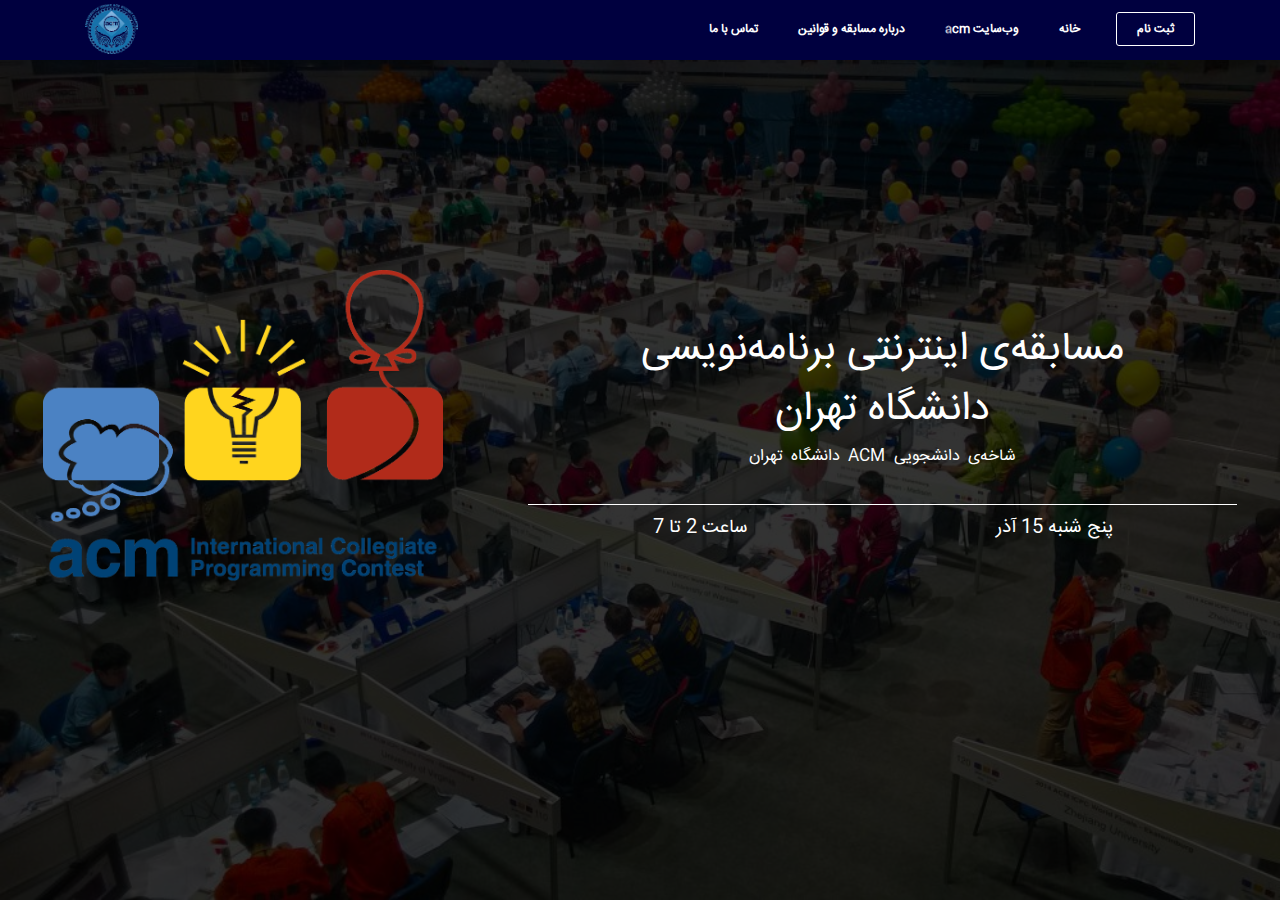
<file: register/static/home/index.html>
<!DOCTYPE html>
<html lang="en">

<head>
  <meta charset="UTF-8">
  <title>Home</title>
  <!-- <link rel="stylesheet" type="text/css" media="screen and (max-device-width: 800px)" href="./mobile.css" /> -->
  <link rel="stylesheet" type="text/css" media="screen and (min-device-width: 400px)" href="./style.css" />
  <!-- <link href="https://cdn.rawgit.com/rastikerdar/sahel-font/v1.0.0-alpha21/dist/font-face.css" rel="stylesheet" type="text/css" /> -->
  <meta charset="utf-8">
  <!-- <link rel='stylesheet' href='https://rawgit.com/alvarotrigo/fullPage.js/dev/src/fullpage.css'> -->

    <link rel="stylesheet" href="../assets/bootstrap-material-design-font/css/material.css">
  <link rel="stylesheet" href="../assets/tether/tether.min.css">
  <link rel="stylesheet" href="../assets/bootstrap/css/bootstrap.min.css">
  <link rel="stylesheet" href="../assets/dropdown/css/style.css">
  <link rel="stylesheet" href="../assets/animate.css/animate.min.css">
  <link rel="stylesheet" href="../assets/theme/css/style.css">
  <link rel="stylesheet" href="../assets/iot/css/iot-additional.css" type="text/css"> 
  <link rel="stylesheet" href="../assets/socicon/css/style.css">
</head>
<body>
    <section id="menu-1a" data-rv-view="43">
        <nav class="navbar navbar-dropdown navbar-fixed-top my-navbar" style="background-color: #00003f;">
            <div class="container">
                <div class="iot-table">
                    <div class="iot-table-cell">
                        <div class="navbar-brand xxx">
                            <a href="http://acm.ut.ac.ir" class="navbar-logo"><img class="img-responsive up-logo" src="./acm_logo.gif" alt="acm logo"></a>
                        </div>
                    </div>
                    <div class="iot-table-cell">
                        <button class="navbar-toggler pull-xs-right hidden-md-up" type="button" data-toggle="collapse"
                                data-target="#exCollapsingNavbar">
                            <div class="hamburger-icon"></div>
                        </button>
                        <ul class="nav-dropdown collapse pull-xs-right nav navbar-nav navbar-toggleable-sm"
                            id="exCollapsingNavbar">
                            <li class="nav-item"><a class="nav-link link" href="../contactUs/index.html">تماس با ما</a></li>
                            <li class="nav-item"><a class="nav-link link" href="../texts/index.html"> درباره مسابقه و قوانین</a></li>
														<li class="nav-item"><a class="nav-link link" href="http://acm.ut.ac.ir">وب‌سایت acm</a></li>
                            <li class="nav-item"><a class="nav-link link" href="#">خانه</a></li>														
                            <li class="nav-item nav-btn"><a style="letter-spacing: 0;font-family: 'Iranian Sans'" class="nav-link btn btn-white-outline btn-white" href="../signup/index.html">ثبت نام</a></li>
                        </ul>
                        <button hidden="" class="navbar-toggler navbar-close" type="button" data-toggle="collapse" data-target="#exCollapsingNavbar">
                            <div class="close-icon"></div>
                        </button>
                    </div>
                </div>
            </div>
        </nav>
      </section>
	<div class="whole-page">
        <img class="contest_background" src="./acm_contest.jpg">
        <div class="content">
        <img class="icpc_logo" src="./icpc_logo.png" />
        <div class="text-box">
            <div class="whole-text">
                <h1 style="font-family: 'Iranian Sans';color: white;line-height: 1.5;">مسابقه‌ی اینترنتی برنامه‌نویسی دانشگاه تهران</h1>
            <h6 style="font-family: 'Iranian Sans';color: white; word-spacing: 3px;">شاخه‌ی دانشجویی ACM دانشگاه تهران</h6>
            </div>
            <div class="date" style="letter-spacing: 0;font-family: 'Iranian Sans'">
                <div>
                    پنج شنبه 15 آذر
                </div>
                <div>
                    ساعت 2 تا 7
                </div>
            </div>
        </div>
  </div>
</body>
</file>
<file: register/static/home/style.css>
.images {
    filter: blur(4px);
    width: 100% !important;
    justify-content: center;
    display: flex;
    margin: 0 auto;
    margin-top: 20px;
    margin-bottom: 30px;
    height: 50%;
    background-position: center;
    background-repeat: no-repeat;
    background-size: cover;
}

.set-height {
    height: 50% !important;
}

body, html {
    height: 100%;
    margin: 0;
}
.content
    {    position: absolute;
        top: 30%;
        left: 0;
        display: flex;
        /* margin-top: 15%; */
        justify-content: space-around;
        width: 100%;
    }
.whole-page{
    height: 100%;
}
.contest_background {
    position: relative;    
    filter: blur(5px);
    filter: brightness(20%);
    margin-top: 20px;
    margin-bottom: 30px;
    width: 100% !important;
    height: 100% !important; 
    margin: 0;
}
.date{
    color: white;
    font-size: 14pt;
    display: flex;
    justify-content: space-around;
    flex-direction: row-reverse;
    border-top: 1px solid white;
    margin-top: 30px;
    padding-top: 23px;
}
.whole-text{
    width: 70%;
    direction: rtl;
    margin-left: 15%;
    text-align: center;
}
.icpc_logo {
    filter: blur(0px);
    /* position: absolute; */
    width: 400px;
    height: 313px;
    /* top: 25%; */
    /* right: 15%; */
    z-index: 1;
}

h1 {
    font-family: 'Iranian Sans';
    color: white;
    line-height: 1.5;
}

.text-box {
    height: 400px;
    vertical-align: middle;
    display: flex;
    flex-direction: column;
    line-height: 0;
    padding-top: 50px;
}

/* www site css */

 @font-face {
    font-family: "Iranian Sans";
    src: url(../assets/fonts/IRANSansWeb.ttf);
}

@font-face {
    font-family: "Iranian Sans Bold";
    src: url(../assets/fonts/IRANSansWeb_Bold.ttf);
}

@font-face {
    font-family: "B Yekan";
    src: url(../assets/fonts/byekan.ttf);
}

body {
    overflow-x: hidden;
    height: 100%;
    width: 100%;
    margin: 0 auto;
}

body p, li, small, h3, h4 {
    font-family: "Iranian Sans", "Iranian Sans Bold";
    direction: rtl;
    font-style: normal !important;
}

.iot-author-name {
    font-family: "Iranian Sans", "Iranian Sans Bold";
    direction: rtl;
    font-style: normal !important;
}

.card-header {
    font-family: "Iranian Sans", "Iranian Sans Bold";
    direction: rtl;
    font-style: normal !important;
}

#clockdiv{
    font-family: sans-serif;
    color: #fff;
    display: inline-block;
    font-weight: 100;
    text-align: center;
    font-size: 30px;
    direction: ltr;
}

#clockdiv > div{
    padding: 1px;
    border-radius: 3px;
    border: 2px solid #3bd3cb;
    display: inline-block;
}

#clockdiv div > span{
    padding: 10px;
    border-radius: 3px;
    display: inline-block;
}

.smalltext{
    padding-top: 5px;
    font-size: 16px;
}

.panel {
    margin-bottom: 20px;
    background-color: #fff;
    border: 1px solid transparent;
    border-radius: 4px;
    -webkit-box-shadow: 0 1px 1px rgba(0, 0, 0, .05);
    box-shadow: 0 1px 1px rgba(0, 0, 0, .05);

}
.xxx{
    padding: 0 !important;
}
.my-navbar{
    height: 60px;
}

.up-logo{
    height: 40px;
}

.panel-body {
    font-family: "Iranian Sans";
    text-align: right;
    direction: rtl;
    background-color: lightgrey;
    padding: 1% 3% 1% 0;
    border-color: #ddd;

}

.panel-title a {
    font-size: medium !important;
    color: black !important;
}

.panel-default > .panel-heading {
    color: #333;
    background-color: white;
    border-color: #ddd;
    padding: 1% 3% 1% 0;
}

.panel-default {
    border-color: #ddd;
}
p[align=center]{
display: none;
}
</file>
<file: register/static/assets/bootstrap-material-design-font/css/material.css>
@font-face {
  font-family: 'Material-Design-Icons';
  src: url('../fonts/Material-Design-Icons.eot?3ocs8m');
  src: url('../fonts/Material-Design-Icons.eot?#iefix3ocs8m') format('embedded-opentype'), url('../fonts/Material-Design-Icons.woff?3ocs8m') format('woff'), url('../fonts/Material-Design-Icons.ttf?3ocs8m') format('truetype'), url('../fonts/Material-Design-Icons.svg?3ocs8m#Material-Design-Icons') format('svg');
  font-weight: normal;
  font-style: normal;
}
[class^="mdi-"],
[class*="mdi-"] {
  speak: none;
  display: inline-block;
  font-style: normal;
  font-variant:normal;
  font-weight:normal;
  /*font-size:24px;*/
  line-height:1;
  font-family:'Material-Design-Icons' !important;
  text-rendering: auto;
  
  -webkit-font-smoothing: antialiased;
  -moz-osx-font-smoothing: grayscale;
  -webkit-transform: translate(0, 0);
      -ms-transform: translate(0, 0);
          transform: translate(0, 0);
}
[class^="mdi-"]:before,
[class*="mdi-"]:before {
  display: inline-block;
  speak: none;
  text-decoration: inherit;
}
[class^="mdi-"].pull-left,
[class*="mdi-"].pull-left {
  margin-right: .3em;
}
[class^="mdi-"].pull-right,
[class*="mdi-"].pull-right {
  margin-left: .3em;
}
[class^="mdi-"].mdi-lg:before,
[class*="mdi-"].mdi-lg:before,
[class^="mdi-"].mdi-lg:after,
[class*="mdi-"].mdi-lg:after {
  font-size: 1.33333333em;
  line-height: 0.75em;
  vertical-align: -15%;
}
[class^="mdi-"].mdi-2x:before,
[class*="mdi-"].mdi-2x:before,
[class^="mdi-"].mdi-2x:after,
[class*="mdi-"].mdi-2x:after {
  font-size: 2em;
}
[class^="mdi-"].mdi-3x:before,
[class*="mdi-"].mdi-3x:before,
[class^="mdi-"].mdi-3x:after,
[class*="mdi-"].mdi-3x:after {
  font-size: 3em;
}
[class^="mdi-"].mdi-4x:before,
[class*="mdi-"].mdi-4x:before,
[class^="mdi-"].mdi-4x:after,
[class*="mdi-"].mdi-4x:after {
  font-size: 4em;
}
[class^="mdi-"].mdi-5x:before,
[class*="mdi-"].mdi-5x:before,
[class^="mdi-"].mdi-5x:after,
[class*="mdi-"].mdi-5x:after {
  font-size: 5em;
}
[class^="mdi-device-signal-cellular-"]:after,
[class^="mdi-device-battery-"]:after,
[class^="mdi-device-battery-charging-"]:after,
[class^="mdi-device-signal-cellular-connected-no-internet-"]:after,
[class^="mdi-device-signal-wifi-"]:after,
[class^="mdi-device-signal-wifi-statusbar-not-connected"]:after,
.mdi-device-network-wifi:after {
  opacity: .3;
  position: absolute;
  left: 0;
  top: 0;
  z-index: 1;
  display: inline-block;
  speak: none;
  text-decoration: inherit;
}
[class^="mdi-device-signal-cellular-"]:after {
  content: "\e758";
}
[class^="mdi-device-battery-"]:after {
  content: "\e735";
}
[class^="mdi-device-battery-charging-"]:after {
  content: "\e733";
}
[class^="mdi-device-signal-cellular-connected-no-internet-"]:after {
  content: "\e75d";
}
[class^="mdi-device-signal-wifi-"]:after,
.mdi-device-network-wifi:after {
  content: "\e765";
}
[class^="mdi-device-signal-wifi-statusbasr-not-connected"]:after {
  content: "\e8f7";
}
.mdi-device-signal-cellular-off:after,
.mdi-device-signal-cellular-null:after,
.mdi-device-signal-cellular-no-sim:after,
.mdi-device-signal-wifi-off:after,
.mdi-device-signal-wifi-4-bar:after,
.mdi-device-signal-cellular-4-bar:after,
.mdi-device-battery-alert:after,
.mdi-device-signal-cellular-connected-no-internet-4-bar:after,
.mdi-device-battery-std:after,
.mdi-device-battery-full .mdi-device-battery-unknown:after {
  content: "";
}
.mdi-fw {
  width: 1.28571429em;
  text-align: center;
}
.mdi-ul {
  padding-left: 0;
  margin-left: 2.14285714em;
  list-style-type: none;
}
.mdi-ul > li {
  position: relative;
}
.mdi-li {
  position: absolute;
  left: -2.14285714em;
  width: 2.14285714em;
  top: 0.14285714em;
  text-align: center;
}
.mdi-li.mdi-lg {
  left: -1.85714286em;
}
.mdi-border {
  padding: .2em .25em .15em;
  border: solid 0.08em #eeeeee;
  border-radius: .1em;
}
.mdi-spin {
  -webkit-animation: mdi-spin 2s infinite linear;
  animation: mdi-spin 2s infinite linear;
  -webkit-transform-origin: 50% 50%;
  -ms-transform-origin: 50% 50%;
      transform-origin: 50% 50%;
}
.mdi-pulse {
  -webkit-animation: mdi-spin 1s steps(8) infinite;
  animation: mdi-spin 1s steps(8) infinite;
  -webkit-transform-origin: 50% 50%;
  -ms-transform-origin: 50% 50%;
      transform-origin: 50% 50%;
}
@-webkit-keyframes mdi-spin {
  0% {
    -webkit-transform: rotate(0deg);
    transform: rotate(0deg);
  }
  100% {
    -webkit-transform: rotate(359deg);
    transform: rotate(359deg);
  }
}
@keyframes mdi-spin {
  0% {
    -webkit-transform: rotate(0deg);
    transform: rotate(0deg);
  }
  100% {
    -webkit-transform: rotate(359deg);
    transform: rotate(359deg);
  }
}
.mdi-rotate-90 {
  filter: progid:DXImageTransform.Microsoft.BasicImage(rotation=1);
  -webkit-transform: rotate(90deg);
  -ms-transform: rotate(90deg);
  transform: rotate(90deg);
}
.mdi-rotate-180 {
  filter: progid:DXImageTransform.Microsoft.BasicImage(rotation=2);
  -webkit-transform: rotate(180deg);
  -ms-transform: rotate(180deg);
  transform: rotate(180deg);
}
.mdi-rotate-270 {
  filter: progid:DXImageTransform.Microsoft.BasicImage(rotation=3);
  -webkit-transform: rotate(270deg);
  -ms-transform: rotate(270deg);
  transform: rotate(270deg);
}
.mdi-flip-horizontal {
  filter: progid:DXImageTransform.Microsoft.BasicImage(rotation=0, mirror=1);
  -webkit-transform: scale(-1, 1);
  -ms-transform: scale(-1, 1);
  transform: scale(-1, 1);
}
.mdi-flip-vertical {
  filter: progid:DXImageTransform.Microsoft.BasicImage(rotation=2, mirror=1);
  -webkit-transform: scale(1, -1);
  -ms-transform: scale(1, -1);
  transform: scale(1, -1);
}
:root .mdi-rotate-90,
:root .mdi-rotate-180,
:root .mdi-rotate-270,
:root .mdi-flip-horizontal,
:root .mdi-flip-vertical {
  -webkit-filter: none;
          filter: none;
}
.mdi-stack {
  position: relative;
  display: inline-block;
  width: 2em;
  height: 2em;
  line-height: 2em;
  vertical-align: middle;
}
.mdi-stack-1x,
.mdi-stack-2x {
  position: absolute;
  left: 0;
  width: 100%;
  text-align: center;
}
.mdi-stack-1x {
  line-height: inherit;
}
.mdi-stack-2x {
  font-size: 2em;
}
.mdi-inverse {
  color: #ffffff;
}
/* Start Icons */
.mdi-action-3d-rotation:before {
  content: "\e600";
}
.mdi-action-accessibility:before {
  content: "\e601";
}
.mdi-action-account-balance-wallet:before {
  content: "\e602";
}
.mdi-action-account-balance:before {
  content: "\e603";
}
.mdi-action-account-box:before {
  content: "\e604";
}
.mdi-action-account-child:before {
  content: "\e605";
}
.mdi-action-account-circle:before {
  content: "\e606";
}
.mdi-action-add-shopping-cart:before {
  content: "\e607";
}
.mdi-action-alarm-add:before {
  content: "\e608";
}
.mdi-action-alarm-off:before {
  content: "\e609";
}
.mdi-action-alarm-on:before {
  content: "\e60a";
}
.mdi-action-alarm:before {
  content: "\e60b";
}
.mdi-action-android:before {
  content: "\e60c";
}
.mdi-action-announcement:before {
  content: "\e60d";
}
.mdi-action-aspect-ratio:before {
  content: "\e60e";
}
.mdi-action-assessment:before {
  content: "\e60f";
}
.mdi-action-assignment-ind:before {
  content: "\e610";
}
.mdi-action-assignment-late:before {
  content: "\e611";
}
.mdi-action-assignment-return:before {
  content: "\e612";
}
.mdi-action-assignment-returned:before {
  content: "\e613";
}
.mdi-action-assignment-turned-in:before {
  content: "\e614";
}
.mdi-action-assignment:before {
  content: "\e615";
}
.mdi-action-autorenew:before {
  content: "\e616";
}
.mdi-action-backup:before {
  content: "\e617";
}
.mdi-action-book:before {
  content: "\e618";
}
.mdi-action-bookmark-outline:before {
  content: "\e619";
}
.mdi-action-bookmark:before {
  content: "\e61a";
}
.mdi-action-bug-report:before {
  content: "\e61b";
}
.mdi-action-cached:before {
  content: "\e61c";
}
.mdi-action-check-circle:before {
  content: "\e61d";
}
.mdi-action-class:before {
  content: "\e61e";
}
.mdi-action-credit-card:before {
  content: "\e61f";
}
.mdi-action-dashboard:before {
  content: "\e620";
}
.mdi-action-delete:before {
  content: "\e621";
}
.mdi-action-description:before {
  content: "\e622";
}
.mdi-action-dns:before {
  content: "\e623";
}
.mdi-action-done-all:before {
  content: "\e624";
}
.mdi-action-done:before {
  content: "\e625";
}
.mdi-action-event:before {
  content: "\e626";
}
.mdi-action-exit-to-app:before {
  content: "\e627";
}
.mdi-action-explore:before {
  content: "\e628";
}
.mdi-action-extension:before {
  content: "\e629";
}
.mdi-action-face-unlock:before {
  content: "\e62a";
}
.mdi-action-favorite-outline:before {
  content: "\e62b";
}
.mdi-action-favorite:before {
  content: "\e62c";
}
.mdi-action-find-in-page:before {
  content: "\e62d";
}
.mdi-action-find-replace:before {
  content: "\e62e";
}
.mdi-action-flip-to-back:before {
  content: "\e62f";
}
.mdi-action-flip-to-front:before {
  content: "\e630";
}
.mdi-action-get-app:before {
  content: "\e631";
}
.mdi-action-grade:before {
  content: "\e632";
}
.mdi-action-group-work:before {
  content: "\e633";
}
.mdi-action-help:before {
  content: "\e634";
}
.mdi-action-highlight-remove:before {
  content: "\e635";
}
.mdi-action-history:before {
  content: "\e636";
}
.mdi-action-home:before {
  content: "\e637";
}
.mdi-action-https:before {
  content: "\e638";
}
.mdi-action-info-outline:before {
  content: "\e639";
}
.mdi-action-info:before {
  content: "\e63a";
}
.mdi-action-input:before {
  content: "\e63b";
}
.mdi-action-invert-colors:before {
  content: "\e63c";
}
.mdi-action-label-outline:before {
  content: "\e63d";
}
.mdi-action-label:before {
  content: "\e63e";
}
.mdi-action-language:before {
  content: "\e63f";
}
.mdi-action-launch:before {
  content: "\e640";
}
.mdi-action-list:before {
  content: "\e641";
}
.mdi-action-lock-open:before {
  content: "\e642";
}
.mdi-action-lock-outline:before {
  content: "\e643";
}
.mdi-action-lock:before {
  content: "\e644";
}
.mdi-action-loyalty:before {
  content: "\e645";
}
.mdi-action-markunread-mailbox:before {
  content: "\e646";
}
.mdi-action-note-add:before {
  content: "\e647";
}
.mdi-action-open-in-browser:before {
  content: "\e648";
}
.mdi-action-open-in-new:before {
  content: "\e649";
}
.mdi-action-open-with:before {
  content: "\e64a";
}
.mdi-action-pageview:before {
  content: "\e64b";
}
.mdi-action-payment:before {
  content: "\e64c";
}
.mdi-action-perm-camera-mic:before {
  content: "\e64d";
}
.mdi-action-perm-contact-cal:before {
  content: "\e64e";
}
.mdi-action-perm-data-setting:before {
  content: "\e64f";
}
.mdi-action-perm-device-info:before {
  content: "\e650";
}
.mdi-action-perm-identity:before {
  content: "\e651";
}
.mdi-action-perm-media:before {
  content: "\e652";
}
.mdi-action-perm-phone-msg:before {
  content: "\e653";
}
.mdi-action-perm-scan-wifi:before {
  content: "\e654";
}
.mdi-action-picture-in-picture:before {
  content: "\e655";
}
.mdi-action-polymer:before {
  content: "\e656";
}
.mdi-action-print:before {
  content: "\e657";
}
.mdi-action-query-builder:before {
  content: "\e658";
}
.mdi-action-question-answer:before {
  content: "\e659";
}
.mdi-action-receipt:before {
  content: "\e65a";
}
.mdi-action-redeem:before {
  content: "\e65b";
}
.mdi-action-reorder:before {
  content: "\e65c";
}
.mdi-action-report-problem:before {
  content: "\e65d";
}
.mdi-action-restore:before {
  content: "\e65e";
}
.mdi-action-room:before {
  content: "\e65f";
}
.mdi-action-schedule:before {
  content: "\e660";
}
.mdi-action-search:before {
  content: "\e661";
}
.mdi-action-settings-applications:before {
  content: "\e662";
}
.mdi-action-settings-backup-restore:before {
  content: "\e663";
}
.mdi-action-settings-bluetooth:before {
  content: "\e664";
}
.mdi-action-settings-cell:before {
  content: "\e665";
}
.mdi-action-settings-display:before {
  content: "\e666";
}
.mdi-action-settings-ethernet:before {
  content: "\e667";
}
.mdi-action-settings-input-antenna:before {
  content: "\e668";
}
.mdi-action-settings-input-component:before {
  content: "\e669";
}
.mdi-action-settings-input-composite:before {
  content: "\e66a";
}
.mdi-action-settings-input-hdmi:before {
  content: "\e66b";
}
.mdi-action-settings-input-svideo:before {
  content: "\e66c";
}
.mdi-action-settings-overscan:before {
  content: "\e66d";
}
.mdi-action-settings-phone:before {
  content: "\e66e";
}
.mdi-action-settings-power:before {
  content: "\e66f";
}
.mdi-action-settings-remote:before {
  content: "\e670";
}
.mdi-action-settings-voice:before {
  content: "\e671";
}
.mdi-action-settings:before {
  content: "\e672";
}
.mdi-action-shop-two:before {
  content: "\e673";
}
.mdi-action-shop:before {
  content: "\e674";
}
.mdi-action-shopping-basket:before {
  content: "\e675";
}
.mdi-action-shopping-cart:before {
  content: "\e676";
}
.mdi-action-speaker-notes:before {
  content: "\e677";
}
.mdi-action-spellcheck:before {
  content: "\e678";
}
.mdi-action-star-rate:before {
  content: "\e679";
}
.mdi-action-stars:before {
  content: "\e67a";
}
.mdi-action-store:before {
  content: "\e67b";
}
.mdi-action-subject:before {
  content: "\e67c";
}
.mdi-action-supervisor-account:before {
  content: "\e67d";
}
.mdi-action-swap-horiz:before {
  content: "\e67e";
}
.mdi-action-swap-vert-circle:before {
  content: "\e67f";
}
.mdi-action-swap-vert:before {
  content: "\e680";
}
.mdi-action-system-update-tv:before {
  content: "\e681";
}
.mdi-action-tab-unselected:before {
  content: "\e682";
}
.mdi-action-tab:before {
  content: "\e683";
}
.mdi-action-theaters:before {
  content: "\e684";
}
.mdi-action-thumb-down:before {
  content: "\e685";
}
.mdi-action-thumb-up:before {
  content: "\e686";
}
.mdi-action-thumbs-up-down:before {
  content: "\e687";
}
.mdi-action-toc:before {
  content: "\e688";
}
.mdi-action-today:before {
  content: "\e689";
}
.mdi-action-track-changes:before {
  content: "\e68a";
}
.mdi-action-translate:before {
  content: "\e68b";
}
.mdi-action-trending-down:before {
  content: "\e68c";
}
.mdi-action-trending-neutral:before {
  content: "\e68d";
}
.mdi-action-trending-up:before {
  content: "\e68e";
}
.mdi-action-turned-in-not:before {
  content: "\e68f";
}
.mdi-action-turned-in:before {
  content: "\e690";
}
.mdi-action-verified-user:before {
  content: "\e691";
}
.mdi-action-view-agenda:before {
  content: "\e692";
}
.mdi-action-view-array:before {
  content: "\e693";
}
.mdi-action-view-carousel:before {
  content: "\e694";
}
.mdi-action-view-column:before {
  content: "\e695";
}
.mdi-action-view-day:before {
  content: "\e696";
}
.mdi-action-view-headline:before {
  content: "\e697";
}
.mdi-action-view-list:before {
  content: "\e698";
}
.mdi-action-view-module:before {
  content: "\e699";
}
.mdi-action-view-quilt:before {
  content: "\e69a";
}
.mdi-action-view-stream:before {
  content: "\e69b";
}
.mdi-action-view-week:before {
  content: "\e69c";
}
.mdi-action-visibility-off:before {
  content: "\e69d";
}
.mdi-action-visibility:before {
  content: "\e69e";
}
.mdi-action-wallet-giftcard:before {
  content: "\e69f";
}
.mdi-action-wallet-membership:before {
  content: "\e6a0";
}
.mdi-action-wallet-travel:before {
  content: "\e6a1";
}
.mdi-action-work:before {
  content: "\e6a2";
}
.mdi-alert-error:before {
  content: "\e6a3";
}
.mdi-alert-warning:before {
  content: "\e6a4";
}
.mdi-av-album:before {
  content: "\e6a5";
}
.mdi-av-closed-caption:before {
  content: "\e6a6";
}
.mdi-av-equalizer:before {
  content: "\e6a7";
}
.mdi-av-explicit:before {
  content: "\e6a8";
}
.mdi-av-fast-forward:before {
  content: "\e6a9";
}
.mdi-av-fast-rewind:before {
  content: "\e6aa";
}
.mdi-av-games:before {
  content: "\e6ab";
}
.mdi-av-hearing:before {
  content: "\e6ac";
}
.mdi-av-high-quality:before {
  content: "\e6ad";
}
.mdi-av-loop:before {
  content: "\e6ae";
}
.mdi-av-mic-none:before {
  content: "\e6af";
}
.mdi-av-mic-off:before {
  content: "\e6b0";
}
.mdi-av-mic:before {
  content: "\e6b1";
}
.mdi-av-movie:before {
  content: "\e6b2";
}
.mdi-av-my-library-add:before {
  content: "\e6b3";
}
.mdi-av-my-library-books:before {
  content: "\e6b4";
}
.mdi-av-my-library-music:before {
  content: "\e6b5";
}
.mdi-av-new-releases:before {
  content: "\e6b6";
}
.mdi-av-not-interested:before {
  content: "\e6b7";
}
.mdi-av-pause-circle-fill:before {
  content: "\e6b8";
}
.mdi-av-pause-circle-outline:before {
  content: "\e6b9";
}
.mdi-av-pause:before {
  content: "\e6ba";
}
.mdi-av-play-arrow:before {
  content: "\e6bb";
}
.mdi-av-play-circle-fill:before {
  content: "\e6bc";
}
.mdi-av-play-circle-outline:before {
  content: "\e6bd";
}
.mdi-av-play-shopping-bag:before {
  content: "\e6be";
}
.mdi-av-playlist-add:before {
  content: "\e6bf";
}
.mdi-av-queue-music:before {
  content: "\e6c0";
}
.mdi-av-queue:before {
  content: "\e6c1";
}
.mdi-av-radio:before {
  content: "\e6c2";
}
.mdi-av-recent-actors:before {
  content: "\e6c3";
}
.mdi-av-repeat-one:before {
  content: "\e6c4";
}
.mdi-av-repeat:before {
  content: "\e6c5";
}
.mdi-av-replay:before {
  content: "\e6c6";
}
.mdi-av-shuffle:before {
  content: "\e6c7";
}
.mdi-av-skip-next:before {
  content: "\e6c8";
}
.mdi-av-skip-previous:before {
  content: "\e6c9";
}
.mdi-av-snooze:before {
  content: "\e6ca";
}
.mdi-av-stop:before {
  content: "\e6cb";
}
.mdi-av-subtitles:before {
  content: "\e6cc";
}
.mdi-av-surround-sound:before {
  content: "\e6cd";
}
.mdi-av-timer:before {
  content: "\e6ce";
}
.mdi-av-video-collection:before {
  content: "\e6cf";
}
.mdi-av-videocam-off:before {
  content: "\e6d0";
}
.mdi-av-videocam:before {
  content: "\e6d1";
}
.mdi-av-volume-down:before {
  content: "\e6d2";
}
.mdi-av-volume-mute:before {
  content: "\e6d3";
}
.mdi-av-volume-off:before {
  content: "\e6d4";
}
.mdi-av-volume-up:before {
  content: "\e6d5";
}
.mdi-av-web:before {
  content: "\e6d6";
}
.mdi-communication-business:before {
  content: "\e6d7";
}
.mdi-communication-call-end:before {
  content: "\e6d8";
}
.mdi-communication-call-made:before {
  content: "\e6d9";
}
.mdi-communication-call-merge:before {
  content: "\e6da";
}
.mdi-communication-call-missed:before {
  content: "\e6db";
}
.mdi-communication-call-received:before {
  content: "\e6dc";
}
.mdi-communication-call-split:before {
  content: "\e6dd";
}
.mdi-communication-call:before {
  content: "\e6de";
}
.mdi-communication-chat:before {
  content: "\e6df";
}
.mdi-communication-clear-all:before {
  content: "\e6e0";
}
.mdi-communication-comment:before {
  content: "\e6e1";
}
.mdi-communication-contacts:before {
  content: "\e6e2";
}
.mdi-communication-dialer-sip:before {
  content: "\e6e3";
}
.mdi-communication-dialpad:before {
  content: "\e6e4";
}
.mdi-communication-dnd-on:before {
  content: "\e6e5";
}
.mdi-communication-email:before {
  content: "\e6e6";
}
.mdi-communication-forum:before {
  content: "\e6e7";
}
.mdi-communication-import-export:before {
  content: "\e6e8";
}
.mdi-communication-invert-colors-off:before {
  content: "\e6e9";
}
.mdi-communication-invert-colors-on:before {
  content: "\e6ea";
}
.mdi-communication-live-help:before {
  content: "\e6eb";
}
.mdi-communication-location-off:before {
  content: "\e6ec";
}
.mdi-communication-location-on:before {
  content: "\e6ed";
}
.mdi-communication-message:before {
  content: "\e6ee";
}
.mdi-communication-messenger:before {
  content: "\e6ef";
}
.mdi-communication-no-sim:before {
  content: "\e6f0";
}
.mdi-communication-phone:before {
  content: "\e6f1";
}
.mdi-communication-portable-wifi-off:before {
  content: "\e6f2";
}
.mdi-communication-quick-contacts-dialer:before {
  content: "\e6f3";
}
.mdi-communication-quick-contacts-mail:before {
  content: "\e6f4";
}
.mdi-communication-ring-volume:before {
  content: "\e6f5";
}
.mdi-communication-stay-current-landscape:before {
  content: "\e6f6";
}
.mdi-communication-stay-current-portrait:before {
  content: "\e6f7";
}
.mdi-communication-stay-primary-landscape:before {
  content: "\e6f8";
}
.mdi-communication-stay-primary-portrait:before {
  content: "\e6f9";
}
.mdi-communication-swap-calls:before {
  content: "\e6fa";
}
.mdi-communication-textsms:before {
  content: "\e6fb";
}
.mdi-communication-voicemail:before {
  content: "\e6fc";
}
.mdi-communication-vpn-key:before {
  content: "\e6fd";
}
.mdi-content-add-box:before {
  content: "\e6fe";
}
.mdi-content-add-circle-outline:before {
  content: "\e6ff";
}
.mdi-content-add-circle:before {
  content: "\e700";
}
.mdi-content-add:before {
  content: "\e701";
}
.mdi-content-archive:before {
  content: "\e702";
}
.mdi-content-backspace:before {
  content: "\e703";
}
.mdi-content-block:before {
  content: "\e704";
}
.mdi-content-clear:before {
  content: "\e705";
}
.mdi-content-content-copy:before {
  content: "\e706";
}
.mdi-content-content-cut:before {
  content: "\e707";
}
.mdi-content-content-paste:before {
  content: "\e708";
}
.mdi-content-create:before {
  content: "\e709";
}
.mdi-content-drafts:before {
  content: "\e70a";
}
.mdi-content-filter-list:before {
  content: "\e70b";
}
.mdi-content-flag:before {
  content: "\e70c";
}
.mdi-content-forward:before {
  content: "\e70d";
}
.mdi-content-gesture:before {
  content: "\e70e";
}
.mdi-content-inbox:before {
  content: "\e70f";
}
.mdi-content-link:before {
  content: "\e710";
}
.mdi-content-mail:before {
  content: "\e711";
}
.mdi-content-markunread:before {
  content: "\e712";
}
.mdi-content-redo:before {
  content: "\e713";
}
.mdi-content-remove-circle-outline:before {
  content: "\e714";
}
.mdi-content-remove-circle:before {
  content: "\e715";
}
.mdi-content-remove:before {
  content: "\e716";
}
.mdi-content-reply-all:before {
  content: "\e717";
}
.mdi-content-reply:before {
  content: "\e718";
}
.mdi-content-report:before {
  content: "\e719";
}
.mdi-content-save:before {
  content: "\e71a";
}
.mdi-content-select-all:before {
  content: "\e71b";
}
.mdi-content-send:before {
  content: "\e71c";
}
.mdi-content-sort:before {
  content: "\e71d";
}
.mdi-content-text-format:before {
  content: "\e71e";
}
.mdi-content-undo:before {
  content: "\e71f";
}
.mdi-editor-attach-file:before {
  content: "\e776";
}
.mdi-editor-attach-money:before {
  content: "\e777";
}
.mdi-editor-border-all:before {
  content: "\e778";
}
.mdi-editor-border-bottom:before {
  content: "\e779";
}
.mdi-editor-border-clear:before {
  content: "\e77a";
}
.mdi-editor-border-color:before {
  content: "\e77b";
}
.mdi-editor-border-horizontal:before {
  content: "\e77c";
}
.mdi-editor-border-inner:before {
  content: "\e77d";
}
.mdi-editor-border-left:before {
  content: "\e77e";
}
.mdi-editor-border-outer:before {
  content: "\e77f";
}
.mdi-editor-border-right:before {
  content: "\e780";
}
.mdi-editor-border-style:before {
  content: "\e781";
}
.mdi-editor-border-top:before {
  content: "\e782";
}
.mdi-editor-border-vertical:before {
  content: "\e783";
}
.mdi-editor-format-align-center:before {
  content: "\e784";
}
.mdi-editor-format-align-justify:before {
  content: "\e785";
}
.mdi-editor-format-align-left:before {
  content: "\e786";
}
.mdi-editor-format-align-right:before {
  content: "\e787";
}
.mdi-editor-format-bold:before {
  content: "\e788";
}
.mdi-editor-format-clear:before {
  content: "\e789";
}
.mdi-editor-format-color-fill:before {
  content: "\e78a";
}
.mdi-editor-format-color-reset:before {
  content: "\e78b";
}
.mdi-editor-format-color-text:before {
  content: "\e78c";
}
.mdi-editor-format-indent-decrease:before {
  content: "\e78d";
}
.mdi-editor-format-indent-increase:before {
  content: "\e78e";
}
.mdi-editor-format-italic:before {
  content: "\e78f";
}
.mdi-editor-format-line-spacing:before {
  content: "\e790";
}
.mdi-editor-format-list-bulleted:before {
  content: "\e791";
}
.mdi-editor-format-list-numbered:before {
  content: "\e792";
}
.mdi-editor-format-paint:before {
  content: "\e793";
}
.mdi-editor-format-quote:before {
  content: "\e794";
}
.mdi-editor-format-size:before {
  content: "\e795";
}
.mdi-editor-format-strikethrough:before {
  content: "\e796";
}
.mdi-editor-format-textdirection-l-to-r:before {
  content: "\e797";
}
.mdi-editor-format-textdirection-r-to-l:before {
  content: "\e798";
}
.mdi-editor-format-underline:before {
  content: "\e799";
}
.mdi-editor-functions:before {
  content: "\e79a";
}
.mdi-editor-insert-chart:before {
  content: "\e79b";
}
.mdi-editor-insert-comment:before {
  content: "\e79c";
}
.mdi-editor-insert-drive-file:before {
  content: "\e79d";
}
.mdi-editor-insert-emoticon:before {
  content: "\e79e";
}
.mdi-editor-insert-invitation:before {
  content: "\e79f";
}
.mdi-editor-insert-link:before {
  content: "\e7a0";
}
.mdi-editor-insert-photo:before {
  content: "\e7a1";
}
.mdi-editor-merge-type:before {
  content: "\e7a2";
}
.mdi-editor-mode-comment:before {
  content: "\e7a3";
}
.mdi-editor-mode-edit:before {
  content: "\e7a4";
}
.mdi-editor-publish:before {
  content: "\e7a5";
}
.mdi-editor-vertical-align-bottom:before {
  content: "\e7a6";
}
.mdi-editor-vertical-align-center:before {
  content: "\e7a7";
}
.mdi-editor-vertical-align-top:before {
  content: "\e7a8";
}
.mdi-editor-wrap-text:before {
  content: "\e7a9";
}
.mdi-file-attachment:before {
  content: "\e7aa";
}
.mdi-file-cloud-circle:before {
  content: "\e7ab";
}
.mdi-file-cloud-done:before {
  content: "\e7ac";
}
.mdi-file-cloud-download:before {
  content: "\e7ad";
}
.mdi-file-cloud-off:before {
  content: "\e7ae";
}
.mdi-file-cloud-queue:before {
  content: "\e7af";
}
.mdi-file-cloud-upload:before {
  content: "\e7b0";
}
.mdi-file-cloud:before {
  content: "\e7b1";
}
.mdi-file-file-download:before {
  content: "\e7b2";
}
.mdi-file-file-upload:before {
  content: "\e7b3";
}
.mdi-file-folder-open:before {
  content: "\e7b4";
}
.mdi-file-folder-shared:before {
  content: "\e7b5";
}
.mdi-file-folder:before {
  content: "\e7b6";
}
.mdi-device-access-alarm:before {
  content: "\e720";
}
.mdi-device-access-alarms:before {
  content: "\e721";
}
.mdi-device-access-time:before {
  content: "\e722";
}
.mdi-device-add-alarm:before {
  content: "\e723";
}
.mdi-device-airplanemode-off:before {
  content: "\e724";
}
.mdi-device-airplanemode-on:before {
  content: "\e725";
}
.mdi-device-battery-20:before {
  content: "\e726";
}
.mdi-device-battery-30:before {
  content: "\e727";
}
.mdi-device-battery-50:before {
  content: "\e728";
}
.mdi-device-battery-60:before {
  content: "\e729";
}
.mdi-device-battery-80:before {
  content: "\e72a";
}
.mdi-device-battery-90:before {
  content: "\e72b";
}
.mdi-device-battery-alert:before {
  content: "\e72c";
}
.mdi-device-battery-charging-20:before {
  content: "\e72d";
}
.mdi-device-battery-charging-30:before {
  content: "\e72e";
}
.mdi-device-battery-charging-50:before {
  content: "\e72f";
}
.mdi-device-battery-charging-60:before {
  content: "\e730";
}
.mdi-device-battery-charging-80:before {
  content: "\e731";
}
.mdi-device-battery-charging-90:before {
  content: "\e732";
}
.mdi-device-battery-charging-full:before {
  content: "\e733";
}
.mdi-device-battery-full:before {
  content: "\e734";
}
.mdi-device-battery-std:before {
  content: "\e735";
}
.mdi-device-battery-unknown:before {
  content: "\e736";
}
.mdi-device-bluetooth-connected:before {
  content: "\e737";
}
.mdi-device-bluetooth-disabled:before {
  content: "\e738";
}
.mdi-device-bluetooth-searching:before {
  content: "\e739";
}
.mdi-device-bluetooth:before {
  content: "\e73a";
}
.mdi-device-brightness-auto:before {
  content: "\e73b";
}
.mdi-device-brightness-high:before {
  content: "\e73c";
}
.mdi-device-brightness-low:before {
  content: "\e73d";
}
.mdi-device-brightness-medium:before {
  content: "\e73e";
}
.mdi-device-data-usage:before {
  content: "\e73f";
}
.mdi-device-developer-mode:before {
  content: "\e740";
}
.mdi-device-devices:before {
  content: "\e741";
}
.mdi-device-dvr:before {
  content: "\e742";
}
.mdi-device-gps-fixed:before {
  content: "\e743";
}
.mdi-device-gps-not-fixed:before {
  content: "\e744";
}
.mdi-device-gps-off:before {
  content: "\e745";
}
.mdi-device-location-disabled:before {
  content: "\e746";
}
.mdi-device-location-searching:before {
  content: "\e747";
}
.mdi-device-multitrack-audio:before {
  content: "\e748";
}
.mdi-device-network-cell:before {
  content: "\e749";
}
.mdi-device-network-wifi:before {
  content: "\e74a";
}
.mdi-device-nfc:before {
  content: "\e74b";
}
.mdi-device-now-wallpaper:before {
  content: "\e74c";
}
.mdi-device-now-widgets:before {
  content: "\e74d";
}
.mdi-device-screen-lock-landscape:before {
  content: "\e74e";
}
.mdi-device-screen-lock-portrait:before {
  content: "\e74f";
}
.mdi-device-screen-lock-rotation:before {
  content: "\e750";
}
.mdi-device-screen-rotation:before {
  content: "\e751";
}
.mdi-device-sd-storage:before {
  content: "\e752";
}
.mdi-device-settings-system-daydream:before {
  content: "\e753";
}
.mdi-device-signal-cellular-0-bar:before {
  content: "\e754";
}
.mdi-device-signal-cellular-1-bar:before {
  content: "\e755";
}
.mdi-device-signal-cellular-2-bar:before {
  content: "\e756";
}
.mdi-device-signal-cellular-3-bar:before {
  content: "\e757";
}
.mdi-device-signal-cellular-4-bar:before {
  content: "\e758";
}
.mdi-signal-wifi-statusbar-connected-no-internet-after:before {
  content: "\e8f6";
}
.mdi-device-signal-cellular-connected-no-internet-0-bar:before {
  content: "\e759";
}
.mdi-device-signal-cellular-connected-no-internet-1-bar:before {
  content: "\e75a";
}
.mdi-device-signal-cellular-connected-no-internet-2-bar:before {
  content: "\e75b";
}
.mdi-device-signal-cellular-connected-no-internet-3-bar:before {
  content: "\e75c";
}
.mdi-device-signal-cellular-connected-no-internet-4-bar:before {
  content: "\e75d";
}
.mdi-device-signal-cellular-no-sim:before {
  content: "\e75e";
}
.mdi-device-signal-cellular-null:before {
  content: "\e75f";
}
.mdi-device-signal-cellular-off:before {
  content: "\e760";
}
.mdi-device-signal-wifi-0-bar:before {
  content: "\e761";
}
.mdi-device-signal-wifi-1-bar:before {
  content: "\e762";
}
.mdi-device-signal-wifi-2-bar:before {
  content: "\e763";
}
.mdi-device-signal-wifi-3-bar:before {
  content: "\e764";
}
.mdi-device-signal-wifi-4-bar:before {
  content: "\e765";
}
.mdi-device-signal-wifi-off:before {
  content: "\e766";
}
.mdi-device-signal-wifi-statusbar-1-bar:before {
  content: "\e767";
}
.mdi-device-signal-wifi-statusbar-2-bar:before {
  content: "\e768";
}
.mdi-device-signal-wifi-statusbar-3-bar:before {
  content: "\e769";
}
.mdi-device-signal-wifi-statusbar-4-bar:before {
  content: "\e76a";
}
.mdi-device-signal-wifi-statusbar-connected-no-internet-:before {
  content: "\e76b";
}
.mdi-device-signal-wifi-statusbar-connected-no-internet:before {
  content: "\e76f";
}
.mdi-device-signal-wifi-statusbar-connected-no-internet-2:before {
  content: "\e76c";
}
.mdi-device-signal-wifi-statusbar-connected-no-internet-3:before {
  content: "\e76d";
}
.mdi-device-signal-wifi-statusbar-connected-no-internet-4:before {
  content: "\e76e";
}
.mdi-signal-wifi-statusbar-not-connected-after:before {
  content: "\e8f7";
}
.mdi-device-signal-wifi-statusbar-not-connected:before {
  content: "\e770";
}
.mdi-device-signal-wifi-statusbar-null:before {
  content: "\e771";
}
.mdi-device-storage:before {
  content: "\e772";
}
.mdi-device-usb:before {
  content: "\e773";
}
.mdi-device-wifi-lock:before {
  content: "\e774";
}
.mdi-device-wifi-tethering:before {
  content: "\e775";
}
.mdi-hardware-cast-connected:before {
  content: "\e7b7";
}
.mdi-hardware-cast:before {
  content: "\e7b8";
}
.mdi-hardware-computer:before {
  content: "\e7b9";
}
.mdi-hardware-desktop-mac:before {
  content: "\e7ba";
}
.mdi-hardware-desktop-windows:before {
  content: "\e7bb";
}
.mdi-hardware-dock:before {
  content: "\e7bc";
}
.mdi-hardware-gamepad:before {
  content: "\e7bd";
}
.mdi-hardware-headset-mic:before {
  content: "\e7be";
}
.mdi-hardware-headset:before {
  content: "\e7bf";
}
.mdi-hardware-keyboard-alt:before {
  content: "\e7c0";
}
.mdi-hardware-keyboard-arrow-down:before {
  content: "\e7c1";
}
.mdi-hardware-keyboard-arrow-left:before {
  content: "\e7c2";
}
.mdi-hardware-keyboard-arrow-right:before {
  content: "\e7c3";
}
.mdi-hardware-keyboard-arrow-up:before {
  content: "\e7c4";
}
.mdi-hardware-keyboard-backspace:before {
  content: "\e7c5";
}
.mdi-hardware-keyboard-capslock:before {
  content: "\e7c6";
}
.mdi-hardware-keyboard-control:before {
  content: "\e7c7";
}
.mdi-hardware-keyboard-hide:before {
  content: "\e7c8";
}
.mdi-hardware-keyboard-return:before {
  content: "\e7c9";
}
.mdi-hardware-keyboard-tab:before {
  content: "\e7ca";
}
.mdi-hardware-keyboard-voice:before {
  content: "\e7cb";
}
.mdi-hardware-keyboard:before {
  content: "\e7cc";
}
.mdi-hardware-laptop-chromebook:before {
  content: "\e7cd";
}
.mdi-hardware-laptop-mac:before {
  content: "\e7ce";
}
.mdi-hardware-laptop-windows:before {
  content: "\e7cf";
}
.mdi-hardware-laptop:before {
  content: "\e7d0";
}
.mdi-hardware-memory:before {
  content: "\e7d1";
}
.mdi-hardware-mouse:before {
  content: "\e7d2";
}
.mdi-hardware-phone-android:before {
  content: "\e7d3";
}
.mdi-hardware-phone-iphone:before {
  content: "\e7d4";
}
.mdi-hardware-phonelink-off:before {
  content: "\e7d5";
}
.mdi-hardware-phonelink:before {
  content: "\e7d6";
}
.mdi-hardware-security:before {
  content: "\e7d7";
}
.mdi-hardware-sim-card:before {
  content: "\e7d8";
}
.mdi-hardware-smartphone:before {
  content: "\e7d9";
}
.mdi-hardware-speaker:before {
  content: "\e7da";
}
.mdi-hardware-tablet-android:before {
  content: "\e7db";
}
.mdi-hardware-tablet-mac:before {
  content: "\e7dc";
}
.mdi-hardware-tablet:before {
  content: "\e7dd";
}
.mdi-hardware-tv:before {
  content: "\e7de";
}
.mdi-hardware-watch:before {
  content: "\e7df";
}
.mdi-image-add-to-photos:before {
  content: "\e7e0";
}
.mdi-image-adjust:before {
  content: "\e7e1";
}
.mdi-image-assistant-photo:before {
  content: "\e7e2";
}
.mdi-image-audiotrack:before {
  content: "\e7e3";
}
.mdi-image-blur-circular:before {
  content: "\e7e4";
}
.mdi-image-blur-linear:before {
  content: "\e7e5";
}
.mdi-image-blur-off:before {
  content: "\e7e6";
}
.mdi-image-blur-on:before {
  content: "\e7e7";
}
.mdi-image-brightness-1:before {
  content: "\e7e8";
}
.mdi-image-brightness-2:before {
  content: "\e7e9";
}
.mdi-image-brightness-3:before {
  content: "\e7ea";
}
.mdi-image-brightness-4:before {
  content: "\e7eb";
}
.mdi-image-brightness-5:before {
  content: "\e7ec";
}
.mdi-image-brightness-6:before {
  content: "\e7ed";
}
.mdi-image-brightness-7:before {
  content: "\e7ee";
}
.mdi-image-brush:before {
  content: "\e7ef";
}
.mdi-image-camera-alt:before {
  content: "\e7f0";
}
.mdi-image-camera-front:before {
  content: "\e7f1";
}
.mdi-image-camera-rear:before {
  content: "\e7f2";
}
.mdi-image-camera-roll:before {
  content: "\e7f3";
}
.mdi-image-camera:before {
  content: "\e7f4";
}
.mdi-image-center-focus-strong:before {
  content: "\e7f5";
}
.mdi-image-center-focus-weak:before {
  content: "\e7f6";
}
.mdi-image-collections:before {
  content: "\e7f7";
}
.mdi-image-color-lens:before {
  content: "\e7f8";
}
.mdi-image-colorize:before {
  content: "\e7f9";
}
.mdi-image-compare:before {
  content: "\e7fa";
}
.mdi-image-control-point-duplicate:before {
  content: "\e7fb";
}
.mdi-image-control-point:before {
  content: "\e7fc";
}
.mdi-image-crop-3-2:before {
  content: "\e7fd";
}
.mdi-image-crop-5-4:before {
  content: "\e7fe";
}
.mdi-image-crop-7-5:before {
  content: "\e7ff";
}
.mdi-image-crop-16-9:before {
  content: "\e800";
}
.mdi-image-crop-din:before {
  content: "\e801";
}
.mdi-image-crop-free:before {
  content: "\e802";
}
.mdi-image-crop-landscape:before {
  content: "\e803";
}
.mdi-image-crop-original:before {
  content: "\e804";
}
.mdi-image-crop-portrait:before {
  content: "\e805";
}
.mdi-image-crop-square:before {
  content: "\e806";
}
.mdi-image-crop:before {
  content: "\e807";
}
.mdi-image-dehaze:before {
  content: "\e808";
}
.mdi-image-details:before {
  content: "\e809";
}
.mdi-image-edit:before {
  content: "\e80a";
}
.mdi-image-exposure-minus-1:before {
  content: "\e80b";
}
.mdi-image-exposure-minus-2:before {
  content: "\e80c";
}
.mdi-image-exposure-plus-1:before {
  content: "\e80d";
}
.mdi-image-exposure-plus-2:before {
  content: "\e80e";
}
.mdi-image-exposure-zero:before {
  content: "\e80f";
}
.mdi-image-exposure:before {
  content: "\e810";
}
.mdi-image-filter-1:before {
  content: "\e811";
}
.mdi-image-filter-2:before {
  content: "\e812";
}
.mdi-image-filter-3:before {
  content: "\e813";
}
.mdi-image-filter-4:before {
  content: "\e814";
}
.mdi-image-filter-5:before {
  content: "\e815";
}
.mdi-image-filter-6:before {
  content: "\e816";
}
.mdi-image-filter-7:before {
  content: "\e817";
}
.mdi-image-filter-8:before {
  content: "\e818";
}
.mdi-image-filter-9-plus:before {
  content: "\e819";
}
.mdi-image-filter-9:before {
  content: "\e81a";
}
.mdi-image-filter-b-and-w:before {
  content: "\e81b";
}
.mdi-image-filter-center-focus:before {
  content: "\e81c";
}
.mdi-image-filter-drama:before {
  content: "\e81d";
}
.mdi-image-filter-frames:before {
  content: "\e81e";
}
.mdi-image-filter-hdr:before {
  content: "\e81f";
}
.mdi-image-filter-none:before {
  content: "\e820";
}
.mdi-image-filter-tilt-shift:before {
  content: "\e821";
}
.mdi-image-filter-vintage:before {
  content: "\e822";
}
.mdi-image-filter:before {
  content: "\e823";
}
.mdi-image-flare:before {
  content: "\e824";
}
.mdi-image-flash-auto:before {
  content: "\e825";
}
.mdi-image-flash-off:before {
  content: "\e826";
}
.mdi-image-flash-on:before {
  content: "\e827";
}
.mdi-image-flip:before {
  content: "\e828";
}
.mdi-image-gradient:before {
  content: "\e829";
}
.mdi-image-grain:before {
  content: "\e82a";
}
.mdi-image-grid-off:before {
  content: "\e82b";
}
.mdi-image-grid-on:before {
  content: "\e82c";
}
.mdi-image-hdr-off:before {
  content: "\e82d";
}
.mdi-image-hdr-on:before {
  content: "\e82e";
}
.mdi-image-hdr-strong:before {
  content: "\e82f";
}
.mdi-image-hdr-weak:before {
  content: "\e830";
}
.mdi-image-healing:before {
  content: "\e831";
}
.mdi-image-image-aspect-ratio:before {
  content: "\e832";
}
.mdi-image-image:before {
  content: "\e833";
}
.mdi-image-iso:before {
  content: "\e834";
}
.mdi-image-landscape:before {
  content: "\e835";
}
.mdi-image-leak-add:before {
  content: "\e836";
}
.mdi-image-leak-remove:before {
  content: "\e837";
}
.mdi-image-lens:before {
  content: "\e838";
}
.mdi-image-looks-3:before {
  content: "\e839";
}
.mdi-image-looks-4:before {
  content: "\e83a";
}
.mdi-image-looks-5:before {
  content: "\e83b";
}
.mdi-image-looks-6:before {
  content: "\e83c";
}
.mdi-image-looks-one:before {
  content: "\e83d";
}
.mdi-image-looks-two:before {
  content: "\e83e";
}
.mdi-image-looks:before {
  content: "\e83f";
}
.mdi-image-loupe:before {
  content: "\e840";
}
.mdi-image-movie-creation:before {
  content: "\e841";
}
.mdi-image-nature-people:before {
  content: "\e842";
}
.mdi-image-nature:before {
  content: "\e843";
}
.mdi-image-navigate-before:before {
  content: "\e844";
}
.mdi-image-navigate-next:before {
  content: "\e845";
}
.mdi-image-palette:before {
  content: "\e846";
}
.mdi-image-panorama-fisheye:before {
  content: "\e847";
}
.mdi-image-panorama-horizontal:before {
  content: "\e848";
}
.mdi-image-panorama-vertical:before {
  content: "\e849";
}
.mdi-image-panorama-wide-angle:before {
  content: "\e84a";
}
.mdi-image-panorama:before {
  content: "\e84b";
}
.mdi-image-photo-album:before {
  content: "\e84c";
}
.mdi-image-photo-camera:before {
  content: "\e84d";
}
.mdi-image-photo-library:before {
  content: "\e84e";
}
.mdi-image-photo:before {
  content: "\e84f";
}
.mdi-image-portrait:before {
  content: "\e850";
}
.mdi-image-remove-red-eye:before {
  content: "\e851";
}
.mdi-image-rotate-left:before {
  content: "\e852";
}
.mdi-image-rotate-right:before {
  content: "\e853";
}
.mdi-image-slideshow:before {
  content: "\e854";
}
.mdi-image-straighten:before {
  content: "\e855";
}
.mdi-image-style:before {
  content: "\e856";
}
.mdi-image-switch-camera:before {
  content: "\e857";
}
.mdi-image-switch-video:before {
  content: "\e858";
}
.mdi-image-tag-faces:before {
  content: "\e859";
}
.mdi-image-texture:before {
  content: "\e85a";
}
.mdi-image-timelapse:before {
  content: "\e85b";
}
.mdi-image-timer-3:before {
  content: "\e85c";
}
.mdi-image-timer-10:before {
  content: "\e85d";
}
.mdi-image-timer-auto:before {
  content: "\e85e";
}
.mdi-image-timer-off:before {
  content: "\e85f";
}
.mdi-image-timer:before {
  content: "\e860";
}
.mdi-image-tonality:before {
  content: "\e861";
}
.mdi-image-transform:before {
  content: "\e862";
}
.mdi-image-tune:before {
  content: "\e863";
}
.mdi-image-wb-auto:before {
  content: "\e864";
}
.mdi-image-wb-cloudy:before {
  content: "\e865";
}
.mdi-image-wb-incandescent:before {
  content: "\e866";
}
.mdi-image-wb-irradescent:before {
  content: "\e867";
}
.mdi-image-wb-sunny:before {
  content: "\e868";
}
.mdi-maps-beenhere:before {
  content: "\e869";
}
.mdi-maps-directions-bike:before {
  content: "\e86a";
}
.mdi-maps-directions-bus:before {
  content: "\e86b";
}
.mdi-maps-directions-car:before {
  content: "\e86c";
}
.mdi-maps-directions-ferry:before {
  content: "\e86d";
}
.mdi-maps-directions-subway:before {
  content: "\e86e";
}
.mdi-maps-directions-train:before {
  content: "\e86f";
}
.mdi-maps-directions-transit:before {
  content: "\e870";
}
.mdi-maps-directions-walk:before {
  content: "\e871";
}
.mdi-maps-directions:before {
  content: "\e872";
}
.mdi-maps-flight:before {
  content: "\e873";
}
.mdi-maps-hotel:before {
  content: "\e874";
}
.mdi-maps-layers-clear:before {
  content: "\e875";
}
.mdi-maps-layers:before {
  content: "\e876";
}
.mdi-maps-local-airport:before {
  content: "\e877";
}
.mdi-maps-local-atm:before {
  content: "\e878";
}
.mdi-maps-local-attraction:before {
  content: "\e879";
}
.mdi-maps-local-bar:before {
  content: "\e87a";
}
.mdi-maps-local-cafe:before {
  content: "\e87b";
}
.mdi-maps-local-car-wash:before {
  content: "\e87c";
}
.mdi-maps-local-convenience-store:before {
  content: "\e87d";
}
.mdi-maps-local-drink:before {
  content: "\e87e";
}
.mdi-maps-local-florist:before {
  content: "\e87f";
}
.mdi-maps-local-gas-station:before {
  content: "\e880";
}
.mdi-maps-local-grocery-store:before {
  content: "\e881";
}
.mdi-maps-local-hospital:before {
  content: "\e882";
}
.mdi-maps-local-hotel:before {
  content: "\e883";
}
.mdi-maps-local-laundry-service:before {
  content: "\e884";
}
.mdi-maps-local-library:before {
  content: "\e885";
}
.mdi-maps-local-mall:before {
  content: "\e886";
}
.mdi-maps-local-movies:before {
  content: "\e887";
}
.mdi-maps-local-offer:before {
  content: "\e888";
}
.mdi-maps-local-parking:before {
  content: "\e889";
}
.mdi-maps-local-pharmacy:before {
  content: "\e88a";
}
.mdi-maps-local-phone:before {
  content: "\e88b";
}
.mdi-maps-local-pizza:before {
  content: "\e88c";
}
.mdi-maps-local-play:before {
  content: "\e88d";
}
.mdi-maps-local-post-office:before {
  content: "\e88e";
}
.mdi-maps-local-print-shop:before {
  content: "\e88f";
}
.mdi-maps-local-restaurant:before {
  content: "\e890";
}
.mdi-maps-local-see:before {
  content: "\e891";
}
.mdi-maps-local-shipping:before {
  content: "\e892";
}
.mdi-maps-local-taxi:before {
  content: "\e893";
}
.mdi-maps-location-history:before {
  content: "\e894";
}
.mdi-maps-map:before {
  content: "\e895";
}
.mdi-maps-my-location:before {
  content: "\e896";
}
.mdi-maps-navigation:before {
  content: "\e897";
}
.mdi-maps-pin-drop:before {
  content: "\e898";
}
.mdi-maps-place:before {
  content: "\e899";
}
.mdi-maps-rate-review:before {
  content: "\e89a";
}
.mdi-maps-restaurant-menu:before {
  content: "\e89b";
}
.mdi-maps-satellite:before {
  content: "\e89c";
}
.mdi-maps-store-mall-directory:before {
  content: "\e89d";
}
.mdi-maps-terrain:before {
  content: "\e89e";
}
.mdi-maps-traffic:before {
  content: "\e89f";
}
.mdi-navigation-apps:before {
  content: "\e8a0";
}
.mdi-navigation-arrow-back:before {
  content: "\e8a1";
}
.mdi-navigation-arrow-drop-down-circle:before {
  content: "\e8a2";
}
.mdi-navigation-arrow-drop-down:before {
  content: "\e8a3";
}
.mdi-navigation-arrow-drop-up:before {
  content: "\e8a4";
}
.mdi-navigation-arrow-forward:before {
  content: "\e8a5";
}
.mdi-navigation-cancel:before {
  content: "\e8a6";
}
.mdi-navigation-check:before {
  content: "\e8a7";
}
.mdi-navigation-chevron-left:before {
  content: "\e8a8";
}
.mdi-navigation-chevron-right:before {
  content: "\e8a9";
}
.mdi-navigation-close:before {
  content: "\e8aa";
}
.mdi-navigation-expand-less:before {
  content: "\e8ab";
}
.mdi-navigation-expand-more:before {
  content: "\e8ac";
}
.mdi-navigation-fullscreen-exit:before {
  content: "\e8ad";
}
.mdi-navigation-fullscreen:before {
  content: "\e8ae";
}
.mdi-navigation-menu:before {
  content: "\e8af";
}
.mdi-navigation-more-horiz:before {
  content: "\e8b0";
}
.mdi-navigation-more-vert:before {
  content: "\e8b1";
}
.mdi-navigation-refresh:before {
  content: "\e8b2";
}
.mdi-navigation-unfold-less:before {
  content: "\e8b3";
}
.mdi-navigation-unfold-more:before {
  content: "\e8b4";
}
.mdi-notification-adb:before {
  content: "\e8b5";
}
.mdi-notification-bluetooth-audio:before {
  content: "\e8b6";
}
.mdi-notification-disc-full:before {
  content: "\e8b7";
}
.mdi-notification-dnd-forwardslash:before {
  content: "\e8b8";
}
.mdi-notification-do-not-disturb:before {
  content: "\e8b9";
}
.mdi-notification-drive-eta:before {
  content: "\e8ba";
}
.mdi-notification-event-available:before {
  content: "\e8bb";
}
.mdi-notification-event-busy:before {
  content: "\e8bc";
}
.mdi-notification-event-note:before {
  content: "\e8bd";
}
.mdi-notification-folder-special:before {
  content: "\e8be";
}
.mdi-notification-mms:before {
  content: "\e8bf";
}
.mdi-notification-more:before {
  content: "\e8c0";
}
.mdi-notification-network-locked:before {
  content: "\e8c1";
}
.mdi-notification-phone-bluetooth-speaker:before {
  content: "\e8c2";
}
.mdi-notification-phone-forwarded:before {
  content: "\e8c3";
}
.mdi-notification-phone-in-talk:before {
  content: "\e8c4";
}
.mdi-notification-phone-locked:before {
  content: "\e8c5";
}
.mdi-notification-phone-missed:before {
  content: "\e8c6";
}
.mdi-notification-phone-paused:before {
  content: "\e8c7";
}
.mdi-notification-play-download:before {
  content: "\e8c8";
}
.mdi-notification-play-install:before {
  content: "\e8c9";
}
.mdi-notification-sd-card:before {
  content: "\e8ca";
}
.mdi-notification-sim-card-alert:before {
  content: "\e8cb";
}
.mdi-notification-sms-failed:before {
  content: "\e8cc";
}
.mdi-notification-sms:before {
  content: "\e8cd";
}
.mdi-notification-sync-disabled:before {
  content: "\e8ce";
}
.mdi-notification-sync-problem:before {
  content: "\e8cf";
}
.mdi-notification-sync:before {
  content: "\e8d0";
}
.mdi-notification-system-update:before {
  content: "\e8d1";
}
.mdi-notification-tap-and-play:before {
  content: "\e8d2";
}
.mdi-notification-time-to-leave:before {
  content: "\e8d3";
}
.mdi-notification-vibration:before {
  content: "\e8d4";
}
.mdi-notification-voice-chat:before {
  content: "\e8d5";
}
.mdi-notification-vpn-lock:before {
  content: "\e8d6";
}
.mdi-social-cake:before {
  content: "\e8d7";
}
.mdi-social-domain:before {
  content: "\e8d8";
}
.mdi-social-group-add:before {
  content: "\e8d9";
}
.mdi-social-group:before {
  content: "\e8da";
}
.mdi-social-location-city:before {
  content: "\e8db";
}
.mdi-social-mood:before {
  content: "\e8dc";
}
.mdi-social-notifications-none:before {
  content: "\e8dd";
}
.mdi-social-notifications-off:before {
  content: "\e8de";
}
.mdi-social-notifications-on:before {
  content: "\e8df";
}
.mdi-social-notifications-paused:before {
  content: "\e8e0";
}
.mdi-social-notifications:before {
  content: "\e8e1";
}
.mdi-social-pages:before {
  content: "\e8e2";
}
.mdi-social-party-mode:before {
  content: "\e8e3";
}
.mdi-social-people-outline:before {
  content: "\e8e4";
}
.mdi-social-people:before {
  content: "\e8e5";
}
.mdi-social-person-add:before {
  content: "\e8e6";
}
.mdi-social-person-outline:before {
  content: "\e8e7";
}
.mdi-social-person:before {
  content: "\e8e8";
}
.mdi-social-plus-one:before {
  content: "\e8e9";
}
.mdi-social-poll:before {
  content: "\e8ea";
}
.mdi-social-public:before {
  content: "\e8eb";
}
.mdi-social-school:before {
  content: "\e8ec";
}
.mdi-social-share:before {
  content: "\e8ed";
}
.mdi-social-whatshot:before {
  content: "\e8ee";
}
.mdi-toggle-check-box-outline-blank:before {
  content: "\e8ef";
}
.mdi-toggle-check-box:before {
  content: "\e8f0";
}
.mdi-toggle-radio-button-off:before {
  content: "\e8f1";
}
.mdi-toggle-radio-button-on:before {
  content: "\e8f2";
}
.mdi-toggle-star-half:before {
  content: "\e8f3";
}
.mdi-toggle-star-outline:before {
  content: "\e8f4";
}
.mdi-toggle-star:before {
  content: "\e8f5";
}
</file>
<file: register/static/assets/dropdown/css/style.css>
.navbar-dropdown {
  left: 0;
  padding: 0;
  position: absolute;
  right: 0;
  top: 0;
  transition: all 0.45s ease;
  z-index: 1030; }
  .navbar-dropdown .navbar-brand {
    float: none;
    font-size: 0;
    padding: 1.25rem 0;
    position: relative;
    transition: padding 0.25s ease;
    white-space: nowrap; }
    .navbar-dropdown .navbar-brand::before {
      content: "";
      display: inline-block;
      height: 100%;
      vertical-align: middle; }
  .navbar-dropdown .navbar-logo,
  .navbar-dropdown .navbar-caption {
    display: inline-block;
    vertical-align: middle; }
  .navbar-dropdown .navbar-logo {
    margin-right: 0.8rem;
    transition: margin 0.3s ease-in-out; }
    .navbar-dropdown .navbar-logo img {
      height: 3.125rem;
      transition: all 0.3s ease-in-out; }
  .navbar-dropdown .mbr-table-cell {
    height: 5.625rem; }
  .navbar-dropdown .navbar-caption {
    font-family: "Montserrat";
    font-size: 1rem;
    font-weight: 700;
    white-space: normal; }
    .navbar-dropdown .navbar-caption, .navbar-dropdown .navbar-caption:hover {
      color: inherit;
      text-decoration: none; }
  .navbar-dropdown.navbar-fixed-top {
    position: fixed; }
  .navbar-dropdown.bg-color.transparent {
    background: none !important; }
  .navbar-dropdown.navbar-short .navbar-brand {
    padding: 0.625rem 0; }
  .navbar-dropdown.navbar-short .navbar-logo {
    margin-right: 0.5rem; }
    .navbar-dropdown.navbar-short .navbar-logo img {
      height: 2.375rem; }
  .navbar-dropdown.navbar-short .mbr-table-cell {
    height: 3.625rem; }
  .navbar-dropdown .navbar-close {
    left: 0.6875rem;
    position: fixed;
    top: 0.75rem;
    z-index: 1000; }
  .navbar-dropdown.opened {
    background: none !important; }
    .navbar-dropdown.opened .navbar-brand,
    .navbar-dropdown.opened .navbar-toggler {
      display: none; }
  .navbar-dropdown .hamburger-icon {
    content: "";
    width: 16px;
    -webkit-box-shadow: 0 -6px 0 1px,0 0 0 1px,0 6px 0 1px;
    -moz-box-shadow: 0 -6px 0 1px,0 0 0 1px,0 6px 0 1px;
    box-shadow: 0 -6px 0 1px,0 0 0 1px,0 6px 0 1px; }
  .navbar-dropdown .close-icon {
    position: relative;
    width: 21px;
    height: 21px;
    overflow: hidden; }
    .navbar-dropdown .close-icon::before, .navbar-dropdown .close-icon::after {
      content: '';
      position: absolute;
      height: 2px;
      width: 100%;
      top: 50%;
      left: 0;
      margin-top: -1px; }
    .navbar-dropdown .close-icon::before {
      transform: rotate(45deg);
      -ms-transform: rotate(45deg);
      -webkit-transform: rotate(45deg); }
    .navbar-dropdown .close-icon::after {
      transform: rotate(-45deg);
      -ms-transform: rotate(-45deg);
      -webkit-transform: rotate(-45deg); }

.dropdown-menu .dropdown-toggle[data-toggle="dropdown-submenu"]::after {
  border-bottom: 0.35em solid transparent;
  border-left: 0.35em solid;
  border-right: 0;
  border-top: 0.35em solid transparent;
  margin-left: 0.3rem; }

.dropdown-menu .dropdown-item:focus {
  outline: 0; }

.nav-dropdown {
  display: table !important;
  font-family: "Montserrat";
  font-size: 0.75rem;
  font-weight: 700;
  height: auto !important; }
  .nav-dropdown .nav-item {
    display: table-cell;
    float: none;
    vertical-align: middle; }
  .nav-dropdown .nav-btn {
    padding-left: 1rem; }
  .nav-dropdown .link {
    margin: 1.667em;
    padding: 0;
    transition: color .2s ease-in-out; }
    .nav-dropdown .link.dropdown-toggle {
      margin-right: 2.583em; }
      .nav-dropdown .link.dropdown-toggle::after {
        margin-left: .25rem;
        border-top: 0.35em solid;
        border-right: 0.35em solid transparent;
        border-left: 0.35em solid transparent;
        border-bottom: 0; }
      .nav-dropdown .link.dropdown-toggle::after {
        display: block;
        margin-top: -0.1667em;
        position: absolute;
        right: 1.3333em;
        top: 50%; }
      .nav-dropdown .link.dropdown-toggle[aria-expanded="true"] {
        margin: 0;
        padding: 1.667em 2.583em 1.667em 1.667em; }
  .nav-dropdown .link::after,
  .nav-dropdown .dropdown-item::after {
    color: inherit; }
  .nav-dropdown .btn {
    font-size: 0.75rem;
    font-weight: 700;
    letter-spacing: 0;
    margin-bottom: 0;
    padding-left: 1.25rem;
    padding-right: 1.25rem; }
  .nav-dropdown .dropdown-menu {
    border-radius: 0;
    border: 0;
    left: 0;
    margin: 0;
    padding-bottom: 1.25rem;
    padding-top: 1.25rem; }
  .nav-dropdown .dropdown-submenu {
    left: 100%;
    margin-left: 0.125rem;
    margin-top: -1.25rem;
    top: 0; }
  .nav-dropdown .dropdown-item {
    font-size: 0.8125rem;
    font-weight: 500;
    line-height: 2;
    padding: 0.3846em 4.615em 0.3846em 1.5385em;
    position: relative;
    transition: color .2s ease-in-out, background-color .2s ease-in-out; }
    .nav-dropdown .dropdown-item::after {
      margin-top: -0.3077em;
      position: absolute;
      right: 1.1538em;
      top: 50%; }
    .nav-dropdown .dropdown-item:focus, .nav-dropdown .dropdown-item:hover {
      background: none; }

@media (max-width: 767px) {
  .nav-dropdown.navbar-toggleable-sm {
    bottom: 0;
    display: none;
    left: 0;
    overflow-x: hidden;
    position: fixed;
    top: 0;
    transform: translateX(-100%);
    -ms-transform: translateX(-100%);
    -webkit-transform: translateX(-100%);
    width: 18.75rem;
    z-index: 999; } }
.nav-dropdown.navbar-toggleable-xl {
  bottom: 0;
  display: none;
  left: 0;
  overflow-x: hidden;
  position: fixed;
  top: 0;
  transform: translateX(-100%);
  -ms-transform: translateX(-100%);
  -webkit-transform: translateX(-100%);
  width: 18.75rem;
  z-index: 999; }

.nav-dropdown-sm {
  display: block !important;
  overflow-x: hidden;
  overflow: auto;
  padding-top: 3.875rem; }
  .nav-dropdown-sm::after {
    content: "";
    display: block;
    height: 3rem;
    width: 100%; }
  .nav-dropdown-sm.collapse.in ~ .navbar-close {
    display: block !important; }
  .nav-dropdown-sm.collapsing, .nav-dropdown-sm.collapse.in {
    transform: translateX(0);
    -ms-transform: translateX(0);
    -webkit-transform: translateX(0);
    transition: all 0.25s ease-out;
    -webkit-transition: all 0.25s ease-out; }
  .nav-dropdown-sm.collapsing[aria-expanded="false"] {
    transform: translateX(-100%);
    -ms-transform: translateX(-100%);
    -webkit-transform: translateX(-100%); }
  .nav-dropdown-sm .nav-item {
    display: block;
    margin-left: 0 !important;
    padding-left: 0; }
  .nav-dropdown-sm .link,
  .nav-dropdown-sm .dropdown-item {
    border-top: 1px dotted rgba(255, 255, 255, 0.1);
    font-size: 0.8125rem;
    line-height: 1.6;
    margin: 0 !important;
    padding: 0.875rem 2.4rem 0.875rem 1.5625rem !important;
    position: relative;
    white-space: normal; }
    .nav-dropdown-sm .link:focus, .nav-dropdown-sm .link:hover,
    .nav-dropdown-sm .dropdown-item:focus,
    .nav-dropdown-sm .dropdown-item:hover {
      background: rgba(0, 0, 0, 0.2) !important; }
  .nav-dropdown-sm .nav-btn {
    position: relative;
    padding: 1.5625rem 1.5625rem 0 1.5625rem; }
    .nav-dropdown-sm .nav-btn::before {
      border-top: 1px dotted rgba(255, 255, 255, 0.1);
      content: "";
      left: 0;
      position: absolute;
      top: 0;
      width: 100%; }
    .nav-dropdown-sm .nav-btn + .nav-btn {
      padding-top: 0.625rem; }
      .nav-dropdown-sm .nav-btn + .nav-btn::before {
        display: none; }
  .nav-dropdown-sm .btn {
    padding: 0.625rem 0; }
  .nav-dropdown-sm .dropdown-toggle::after {
    position: absolute;
    right: 1.25rem;
    top: 50%;
    margin-top: -0.154em; }
  .nav-dropdown-sm .dropdown-toggle[data-toggle="dropdown-submenu"]::after {
    margin-left: .25rem;
    border-top: 0.35em solid;
    border-right: 0.35em solid transparent;
    border-left: 0.35em solid transparent;
    border-bottom: 0; }
  .nav-dropdown-sm .dropdown-toggle[data-toggle="dropdown-submenu"][aria-expanded="true"]::after {
    border-top: 0;
    border-right: 0.35em solid transparent;
    border-left: 0.35em solid transparent;
    border-bottom: 0.35em solid; }
  .nav-dropdown-sm .dropdown-menu {
    margin: 0;
    padding: 0;
    position: relative;
    top: 0;
    left: 0;
    width: 100%;
    border: 0;
    float: none;
    border-radius: 0;
    background: none; }

.is-builder .nav-dropdown.collapsing {
  transition: none !important; }

/*# sourceMappingURL=style.css.map */
</file>
<file: register/static/assets/iot/css/iot-additional.css>
/*@import url(//fonts.googleapis.com/css?family=Oswald:400,300,700);*/
/*@import url(//fonts.googleapis.com/css?family=Montserrat:400,700);*/
/*@import url(//fonts.googleapis.com/css?family=Lora:400,700);*/
/*@import url(//fonts.googleapis.com/css?family=Raleway:400,300,700);*/




body,
input,
textarea,
.iot-company .list-group-text {
  font-family: 'Raleway', sans-serif;
}
.iot-footer-content li,
.iot-footer .iot-contacts li {
  font-family: 'Raleway', sans-serif;
}
.btn,
.alert,
h1,
h2,
h3,
h4,
h5,
h6,
.h1,
.h2,
.h3,
.h4,
.h5,
.h6,
.display-1,
.display-2,
.display-3,
.display-4,
.iot-figure .iot-figure-caption,
.iot-gallery-title,
.iot-map [data-state-details],
.iot-price {
  font-family: 'Montserrat', sans-serif;
}
.iot-footer-content h1,
.iot-footer .iot-contacts h1,
.iot-footer-content h2,
.iot-footer .iot-contacts h2,
.iot-footer-content h3,
.iot-footer .iot-contacts h3,
.iot-footer-content h4,
.iot-footer .iot-contacts h4,
.iot-footer-content p strong,
.iot-footer .iot-contacts p strong,
.iot-footer-content strong,
.iot-footer .iot-contacts strong {
  font-family: 'Montserrat', sans-serif;
}
.btn-sm,
.lead a,
.lead blockquote,
.iot-section-subtitle,
.iot-section-hero .iot-section-lead,
.iot-cards .card-subtitle,
.iot-testimonial .card-block {
  font-family: 'Lora', serif;
}
.iot-author-name {
  font-family: 'Montserrat', sans-serif;
}
.iot-author-desc {
  font-family: 'Lora', serif;
}
.iot-plan-title {
  font-family: 'Montserrat', sans-serif;
}
.iot-plan-subtitle,
.iot-plan-price-desc {
  font-family: 'Lora', serif;
}
.bg-primary {
  background-color: #c0a375 !important;
}
.bg-success {
  background-color: #90a878 !important;
}
.bg-info {
  background-color: #7e9b9f !important;
}
.bg-warning {
  background-color: #f3c649 !important;
}
.bg-danger {
  background-color: #f28281 !important;
}
.btn-primary {
  background-color: #c0a375;
  border-color: #c0a375;
  color: #ffffff;
}
.btn-primary:hover,
.btn-primary:focus,
.btn-primary.focus,
.btn-primary:active,
.btn-primary.active {
  color: #ffffff;
  background-color: #a07e49;
  border-color: #a07e49;
}
.btn-primary.disabled,
.btn-primary:disabled {
  color: #ffffff !important;
  background-color: #a07e49 !important;
  border-color: #a07e49 !important;
}
.btn-secondary {
  background-color: #bfcecb;
  border-color: #bfcecb;
  color: #ffffff;
}
.btn-secondary:hover,
.btn-secondary:focus,
.btn-secondary.focus,
.btn-secondary:active,
.btn-secondary.active {
  color: #ffffff;
  background-color: #94ada8;
  border-color: #94ada8;
}
.btn-secondary.disabled,
.btn-secondary:disabled {
  color: #ffffff !important;
  background-color: #94ada8 !important;
  border-color: #94ada8 !important;
}
.btn-info {
  background-color: #7e9b9f;
  border-color: #7e9b9f;
  color: #ffffff;
}
.btn-info:hover,
.btn-info:focus,
.btn-info.focus,
.btn-info:active,
.btn-info.active {
  color: #ffffff;
  background-color: #597478;
  border-color: #597478;
}
.btn-info.disabled,
.btn-info:disabled {
  color: #ffffff !important;
  background-color: #597478 !important;
  border-color: #597478 !important;
}
.btn-success {
  background-color: #90a878;
  border-color: #90a878;
  color: #ffffff;
}
.btn-success:hover,
.btn-success:focus,
.btn-success.focus,
.btn-success:active,
.btn-success.active {
  color: #ffffff;
  background-color: #6a8153;
  border-color: #6a8153;
}
.btn-success.disabled,
.btn-success:disabled {
  color: #ffffff !important;
  background-color: #6a8153 !important;
  border-color: #6a8153 !important;
}
.btn-warning {
  background-color: #f3c649;
  border-color: #f3c649;
  color: #ffffff;
}
.btn-warning:hover,
.btn-warning:focus,
.btn-warning.focus,
.btn-warning:active,
.btn-warning.active {
  color: #ffffff;
  background-color: #e1a90f;
  border-color: #e1a90f;
}
.btn-warning.disabled,
.btn-warning:disabled {
  color: #ffffff !important;
  background-color: #e1a90f !important;
  border-color: #e1a90f !important;
}
.btn-danger {
  background-color: #f28281;
  border-color: #f28281;
  color: #ffffff;
}
.btn-danger:hover,
.btn-danger:focus,
.btn-danger.focus,
.btn-danger:active,
.btn-danger.active {
  color: #ffffff;
  background-color: #eb3d3c;
  border-color: #eb3d3c;
}
.btn-danger.disabled,
.btn-danger:disabled {
  color: #ffffff !important;
  background-color: #eb3d3c !important;
  border-color: #eb3d3c !important;
}
.btn-primary-outline {
  background: none;
  border-color: #8e7041;
  color: #8e7041;
}
.btn-primary-outline:hover,
.btn-primary-outline:focus,
.btn-primary-outline.focus,
.btn-primary-outline:active,
.btn-primary-outline.active {
  color: #ffffff;
  background-color: #c0a375;
  border-color: #c0a375;
}
.btn-primary-outline.disabled,
.btn-primary-outline:disabled {
  color: #ffffff !important;
  background-color: #c0a375 !important;
  border-color: #c0a375 !important;
}
.btn-secondary-outline {
  background: none;
  border-color: #85a29c;
  color: #85a29c;
}
.btn-secondary-outline:hover,
.btn-secondary-outline:focus,
.btn-secondary-outline.focus,
.btn-secondary-outline:active,
.btn-secondary-outline.active {
  color: #ffffff;
  background-color: #bfcecb;
  border-color: #bfcecb;
}
.btn-secondary-outline.disabled,
.btn-secondary-outline:disabled {
  color: #ffffff !important;
  background-color: #bfcecb !important;
  border-color: #bfcecb !important;
}
.btn-info-outline {
  background: none;
  border-color: #4e6669;
  color: #4e6669;
}
.btn-info-outline:hover,
.btn-info-outline:focus,
.btn-info-outline.focus,
.btn-info-outline:active,
.btn-info-outline.active {
  color: #ffffff;
  background-color: #7e9b9f;
  border-color: #7e9b9f;
}
.btn-info-outline.disabled,
.btn-info-outline:disabled {
  color: #ffffff !important;
  background-color: #7e9b9f !important;
  border-color: #7e9b9f !important;
}
.btn-success-outline {
  background: none;
  border-color: #5d7149;
  color: #5d7149;
}
.btn-success-outline:hover,
.btn-success-outline:focus,
.btn-success-outline.focus,
.btn-success-outline:active,
.btn-success-outline.active {
  color: #ffffff;
  background-color: #90a878;
  border-color: #90a878;
}
.btn-success-outline.disabled,
.btn-success-outline:disabled {
  color: #ffffff !important;
  background-color: #90a878 !important;
  border-color: #90a878 !important;
}
.btn-warning-outline {
  background: none;
  border-color: #c9970d;
  color: #c9970d;
}
.btn-warning-outline:hover,
.btn-warning-outline:focus,
.btn-warning-outline.focus,
.btn-warning-outline:active,
.btn-warning-outline.active {
  color: #ffffff;
  background-color: #f3c649;
  border-color: #f3c649;
}
.btn-warning-outline.disabled,
.btn-warning-outline:disabled {
  color: #ffffff !important;
  background-color: #f3c649 !important;
  border-color: #f3c649 !important;
}
.btn-danger-outline {
  background: none;
  border-color: #e82625;
  color: #e82625;
}
.btn-danger-outline:hover,
.btn-danger-outline:focus,
.btn-danger-outline.focus,
.btn-danger-outline:active,
.btn-danger-outline.active {
  color: #ffffff;
  background-color: #f28281;
  border-color: #f28281;
}
.btn-danger-outline.disabled,
.btn-danger-outline:disabled {
  color: #ffffff !important;
  background-color: #f28281 !important;
  border-color: #f28281 !important;
}
.text-primary {
  color: #c0a375 !important;
}
.text-success {
  color: #90a878 !important;
}
.text-info {
  color: #7e9b9f !important;
}
.text-warning {
  color: #f3c649 !important;
}
.text-danger {
  color: #f28281 !important;
}
.alert-success {
  background-color: #90a878;
}
.alert-info {
  background-color: #7e9b9f;
}
.alert-warning {
  background-color: #f3c649;
}
.alert-danger {
  background-color: #f28281;
}
.btn-social {
  border-color: #c0a375;
}
.btn-social:hover {
  background: #c0a375;
}
.iot-company .list-group-item.active .list-group-text {
  color: #c0a375;
}
.iot-footer p a,
.iot-footer ul a {
  color: #c0a375;
}
.iot-footer-content li::before,
.iot-footer .iot-contacts li::before {
  background: #c0a375;
}
.iot-footer-content li a:hover,
.iot-footer .iot-contacts li a:hover {
  color: #c0a375;
}
.lead a,
.lead a:hover {
  color: #c0a375;
}
.lead blockquote {
  border-color: #c0a375;
}
.iot-plan-header.bg-primary .iot-plan-subtitle,
.iot-plan-header.bg-primary .iot-plan-price-desc {
  color: #e8ddcd;
}
.iot-plan-header.bg-success .iot-plan-subtitle,
.iot-plan-header.bg-success .iot-plan-price-desc {
  color: #d0dac6;
}
.iot-plan-header.bg-info .iot-plan-subtitle,
.iot-plan-header.bg-info .iot-plan-price-desc {
  color: #c7d4d5;
}
.iot-plan-header.bg-warning .iot-plan-subtitle,
.iot-plan-header.bg-warning .iot-plan-price-desc {
  color: #ffffff;
}
.iot-plan-header.bg-danger .iot-plan-subtitle,
.iot-plan-header.bg-danger .iot-plan-price-desc {
  color: #ffffff;
}
.iot-small-footer a,
.iot-gallery-filter li:hover {
  color: #c0a375;
}
.scrollToTop_wraper {
  opacity: 0 !important;
}
#header1-1j P {
  font-family: 'Oswald', sans-serif;
  color: #000000;
}
#testimonials4-1d .card-footer > div {
  font-size: 16px;
  color: #ffffff;
}
#testimonials4-1d .iot-section-title {
  color: #ffffff;
}
#menu-1a .hide-buttons .nav-btn {
  display: none !important;
}
#menu-1a .navbar-caption {
  color: #ffffff;
}
#menu-1a .navbar-toggler {
  color: #ffffff;
}
#menu-1a .close-icon::before,
#menu-1a .close-icon::after {
  background-color: #ffffff;
}
#menu-1a .link,
#menu-1a .dropdown-item {
  color: #ffffff;
}
#menu-1a .link {
  font-size: 0.75rem;
}
#menu-1a .dropdown-item,
#menu-1a .nav-dropdown-sm .link {
  font-size: 0.812rem;
}
#menu-1a .link:hover,
#menu-1a .dropdown-item:hover,
#menu-1a .link:focus,
#menu-1a .dropdown-item:focus {
  color: #c0a375;
}
#menu-1a .link[aria-expanded="true"],
#menu-1a .dropdown-menu {
  background: #0e0e0e;
}
#menu-1a .nav-dropdown-sm .link:focus,
#menu-1a .nav-dropdown-sm .link:hover,
#menu-1a .nav-dropdown-sm .dropdown-item:focus,
#menu-1a .nav-dropdown-sm .dropdown-item:hover {
  background: #202020!important;
}
#menu-1a .navbar,
#menu-1a .nav-dropdown-sm,
#menu-1a .nav-dropdown-sm .link[aria-expanded="true"],
#menu-1a .nav-dropdown-sm .dropdown-menu {
  background: #282828;
}
#menu-1a .bg-color.transparent .link {
  color: #ffffff;
  transition: none;
}
#menu-1a .bg-color.transparent.opened .link {
  transition: color 0.2s ease-in-out;
}
#menu-1a .bg-color.transparent.opened .link:hover,
#menu-1a .bg-color.transparent.opened .link:focus {
  color: #c0a375;
}
#menu-1a .link[aria-expanded="true"],
#menu-1a .dropdown-item[aria-expanded="true"] {
  color: #c0a375!important;
}
#features7-1b .card-subtitle {
  color: #bcbcbc;
}
#features7-1b .iconbox {
  background-color: #c0a375;
  border-color: #c0a375;
}
#features4-1i .card-subtitle {
  color: #bcbcbc;
}
#features4-1i .iconbox {
  background-color: #f2f2f2;
  border-color: #f2f2f2;
}
</file>
<file: register/static/assets/socicon/css/style.css>
@font-face {
  font-family: 'Socicon';
  src: url('fonts/Socicon.eot?xvgs9q');
  src: url('fonts/Socicon.eot?xvgs9q#iefix') format('embedded-opentype'), url('fonts/Socicon.woff2?xvgs9q') format('woff2'), url('fonts/Socicon.ttf?xvgs9q') format('truetype'), url('fonts/Socicon.woff?xvgs9q') format('woff'), url('fonts/Socicon.svg?xvgs9q#Socicon') format('svg');
  font-weight: normal;
  font-style: normal;
}
[class^="socicon-"],
[class*=" socicon-"] {
  /* use !important to prevent issues with browser extensions that change fonts */
  font-family: 'Socicon' !important;
  speak: none;
  font-style: normal;
  font-weight: normal;
  font-variant: normal;
  text-transform: none;
  line-height: 1;
  /* Better Font Rendering =========== */
  -webkit-font-smoothing: antialiased;
  -moz-osx-font-smoothing: grayscale;
}
.socicon-augment:before {
  content: "\e908";
}
.socicon-bitbucket:before {
  content: "\e909";
}
.socicon-fyuse:before {
  content: "\e90a";
}
.socicon-yt-gaming:before {
  content: "\e90b";
}
.socicon-sketchfab:before {
  content: "\e90c";
}
.socicon-mobcrush:before {
  content: "\e90d";
}
.socicon-microsoft:before {
  content: "\e90e";
}
.socicon-pandora:before {
  content: "\e907";
}
.socicon-messenger:before {
  content: "\e906";
}
.socicon-gamewisp:before {
  content: "\e905";
}
.socicon-bloglovin:before {
  content: "\e904";
}
.socicon-tunein:before {
  content: "\e903";
}
.socicon-gamejolt:before {
  content: "\e901";
}
.socicon-trello:before {
  content: "\e902";
}
.socicon-spreadshirt:before {
  content: "\e900";
}
.socicon-500px:before {
  content: "\e000";
}
.socicon-8tracks:before {
  content: "\e001";
}
.socicon-airbnb:before {
  content: "\e002";
}
.socicon-alliance:before {
  content: "\e003";
}
.socicon-amazon:before {
  content: "\e004";
}
.socicon-amplement:before {
  content: "\e005";
}
.socicon-android:before {
  content: "\e006";
}
.socicon-angellist:before {
  content: "\e007";
}
.socicon-apple:before {
  content: "\e008";
}
.socicon-appnet:before {
  content: "\e009";
}
.socicon-baidu:before {
  content: "\e00a";
}
.socicon-bandcamp:before {
  content: "\e00b";
}
.socicon-battlenet:before {
  content: "\e00c";
}
.socicon-mixer:before {
  content: "\e00d";
}
.socicon-bebee:before {
  content: "\e00e";
}
.socicon-bebo:before {
  content: "\e00f";
}
.socicon-behance:before {
  content: "\e010";
}
.socicon-blizzard:before {
  content: "\e011";
}
.socicon-blogger:before {
  content: "\e012";
}
.socicon-buffer:before {
  content: "\e013";
}
.socicon-chrome:before {
  content: "\e014";
}
.socicon-coderwall:before {
  content: "\e015";
}
.socicon-curse:before {
  content: "\e016";
}
.socicon-dailymotion:before {
  content: "\e017";
}
.socicon-deezer:before {
  content: "\e018";
}
.socicon-delicious:before {
  content: "\e019";
}
.socicon-deviantart:before {
  content: "\e01a";
}
.socicon-diablo:before {
  content: "\e01b";
}
.socicon-digg:before {
  content: "\e01c";
}
.socicon-discord:before {
  content: "\e01d";
}
.socicon-disqus:before {
  content: "\e01e";
}
.socicon-douban:before {
  content: "\e01f";
}
.socicon-draugiem:before {
  content: "\e020";
}
.socicon-dribbble:before {
  content: "\e021";
}
.socicon-drupal:before {
  content: "\e022";
}
.socicon-ebay:before {
  content: "\e023";
}
.socicon-ello:before {
  content: "\e024";
}
.socicon-endomodo:before {
  content: "\e025";
}
.socicon-envato:before {
  content: "\e026";
}
.socicon-etsy:before {
  content: "\e027";
}
.socicon-facebook:before {
  content: "\e028";
}
.socicon-feedburner:before {
  content: "\e029";
}
.socicon-filmweb:before {
  content: "\e02a";
}
.socicon-firefox:before {
  content: "\e02b";
}
.socicon-flattr:before {
  content: "\e02c";
}
.socicon-flickr:before {
  content: "\e02d";
}
.socicon-formulr:before {
  content: "\e02e";
}
.socicon-forrst:before {
  content: "\e02f";
}
.socicon-foursquare:before {
  content: "\e030";
}
.socicon-friendfeed:before {
  content: "\e031";
}
.socicon-github:before {
  content: "\e032";
}
.socicon-goodreads:before {
  content: "\e033";
}
.socicon-google:before {
  content: "\e034";
}
.socicon-googlescholar:before {
  content: "\e035";
}
.socicon-googlegroups:before {
  content: "\e036";
}
.socicon-googlephotos:before {
  content: "\e037";
}
.socicon-googleplus:before {
  content: "\e038";
}
.socicon-grooveshark:before {
  content: "\e039";
}
.socicon-hackerrank:before {
  content: "\e03a";
}
.socicon-hearthstone:before {
  content: "\e03b";
}
.socicon-hellocoton:before {
  content: "\e03c";
}
.socicon-heroes:before {
  content: "\e03d";
}
.socicon-hitbox:before {
  content: "\e03e";
}
.socicon-horde:before {
  content: "\e03f";
}
.socicon-houzz:before {
  content: "\e040";
}
.socicon-icq:before {
  content: "\e041";
}
.socicon-identica:before {
  content: "\e042";
}
.socicon-imdb:before {
  content: "\e043";
}
.socicon-instagram:before {
  content: "\e044";
}
.socicon-issuu:before {
  content: "\e045";
}
.socicon-istock:before {
  content: "\e046";
}
.socicon-itunes:before {
  content: "\e047";
}
.socicon-keybase:before {
  content: "\e048";
}
.socicon-lanyrd:before {
  content: "\e049";
}
.socicon-lastfm:before {
  content: "\e04a";
}
.socicon-line:before {
  content: "\e04b";
}
.socicon-linkedin:before {
  content: "\e04c";
}
.socicon-livejournal:before {
  content: "\e04d";
}
.socicon-lyft:before {
  content: "\e04e";
}
.socicon-macos:before {
  content: "\e04f";
}
.socicon-mail:before {
  content: "\e050";
}
.socicon-medium:before {
  content: "\e051";
}
.socicon-meetup:before {
  content: "\e052";
}
.socicon-mixcloud:before {
  content: "\e053";
}
.socicon-modelmayhem:before {
  content: "\e054";
}
.socicon-mumble:before {
  content: "\e055";
}
.socicon-myspace:before {
  content: "\e056";
}
.socicon-newsvine:before {
  content: "\e057";
}
.socicon-nintendo:before {
  content: "\e058";
}
.socicon-npm:before {
  content: "\e059";
}
.socicon-odnoklassniki:before {
  content: "\e05a";
}
.socicon-openid:before {
  content: "\e05b";
}
.socicon-opera:before {
  content: "\e05c";
}
.socicon-outlook:before {
  content: "\e05d";
}
.socicon-overwatch:before {
  content: "\e05e";
}
.socicon-patreon:before {
  content: "\e05f";
}
.socicon-paypal:before {
  content: "\e060";
}
.socicon-periscope:before {
  content: "\e061";
}
.socicon-persona:before {
  content: "\e062";
}
.socicon-pinterest:before {
  content: "\e063";
}
.socicon-play:before {
  content: "\e064";
}
.socicon-player:before {
  content: "\e065";
}
.socicon-playstation:before {
  content: "\e066";
}
.socicon-pocket:before {
  content: "\e067";
}
.socicon-qq:before {
  content: "\e068";
}
.socicon-quora:before {
  content: "\e069";
}
.socicon-raidcall:before {
  content: "\e06a";
}
.socicon-ravelry:before {
  content: "\e06b";
}
.socicon-reddit:before {
  content: "\e06c";
}
.socicon-renren:before {
  content: "\e06d";
}
.socicon-researchgate:before {
  content: "\e06e";
}
.socicon-residentadvisor:before {
  content: "\e06f";
}
.socicon-reverbnation:before {
  content: "\e070";
}
.socicon-rss:before {
  content: "\e071";
}
.socicon-sharethis:before {
  content: "\e072";
}
.socicon-skype:before {
  content: "\e073";
}
.socicon-slideshare:before {
  content: "\e074";
}
.socicon-smugmug:before {
  content: "\e075";
}
.socicon-snapchat:before {
  content: "\e076";
}
.socicon-songkick:before {
  content: "\e077";
}
.socicon-soundcloud:before {
  content: "\e078";
}
.socicon-spotify:before {
  content: "\e079";
}
.socicon-stackexchange:before {
  content: "\e07a";
}
.socicon-stackoverflow:before {
  content: "\e07b";
}
.socicon-starcraft:before {
  content: "\e07c";
}
.socicon-stayfriends:before {
  content: "\e07d";
}
.socicon-steam:before {
  content: "\e07e";
}
.socicon-storehouse:before {
  content: "\e07f";
}
.socicon-strava:before {
  content: "\e080";
}
.socicon-streamjar:before {
  content: "\e081";
}
.socicon-stumbleupon:before {
  content: "\e082";
}
.socicon-swarm:before {
  content: "\e083";
}
.socicon-teamspeak:before {
  content: "\e084";
}
.socicon-teamviewer:before {
  content: "\e085";
}
.socicon-technorati:before {
  content: "\e086";
}
.socicon-telegram:before {
  content: "\e087";
}
.socicon-tripadvisor:before {
  content: "\e088";
}
.socicon-tripit:before {
  content: "\e089";
}
.socicon-triplej:before {
  content: "\e08a";
}
.socicon-tumblr:before {
  content: "\e08b";
}
.socicon-twitch:before {
  content: "\e08c";
}
.socicon-twitter:before {
  content: "\e08d";
}
.socicon-uber:before {
  content: "\e08e";
}
.socicon-ventrilo:before {
  content: "\e08f";
}
.socicon-viadeo:before {
  content: "\e090";
}
.socicon-viber:before {
  content: "\e091";
}
.socicon-viewbug:before {
  content: "\e092";
}
.socicon-vimeo:before {
  content: "\e093";
}
.socicon-vine:before {
  content: "\e094";
}
.socicon-vkontakte:before {
  content: "\e095";
}
.socicon-warcraft:before {
  content: "\e096";
}
.socicon-wechat:before {
  content: "\e097";
}
.socicon-weibo:before {
  content: "\e098";
}
.socicon-whatsapp:before {
  content: "\e099";
}
.socicon-wikipedia:before {
  content: "\e09a";
}
.socicon-windows:before {
  content: "\e09b";
}
.socicon-wordpress:before {
  content: "\e09c";
}
.socicon-wykop:before {
  content: "\e09d";
}
.socicon-xbox:before {
  content: "\e09e";
}
.socicon-xing:before {
  content: "\e09f";
}
.socicon-yahoo:before {
  content: "\e0a0";
}
.socicon-yammer:before {
  content: "\e0a1";
}
.socicon-yandex:before {
  content: "\e0a2";
}
.socicon-yelp:before {
  content: "\e0a3";
}
.socicon-younow:before {
  content: "\e0a4";
}
.socicon-youtube:before {
  content: "\e0a5";
}
.socicon-zapier:before {
  content: "\e0a6";
}
.socicon-zerply:before {
  content: "\e0a7";
}
.socicon-zomato:before {
  content: "\e0a8";
}
.socicon-zynga:before {
  content: "\e0a9";
}
/*# sourceMappingURL=style.css.map */


/* ---- stats.js ---- */

.count-particles{
  background: #000022;
  position: absolute;
  top: 48px;
  left: 0;
  width: 80px;
  color: #13E8E9;
  font-size: .8em;
  text-align: left;
  text-indent: 4px;
  line-height: 14px;
  padding-bottom: 2px;
  font-family: Helvetica, Arial, sans-serif;
  font-weight: bold;
}

.js-count-particles{
  font-size: 1.1em;
}

#stats,
.count-particles{
  -webkit-user-select: none;
  margin-top: 5px;
  margin-left: 5px;
}

#stats{
  border-radius: 3px 3px 0 0;
  overflow: hidden;
}

.count-particles{
  border-radius: 0 0 3px 3px;
}


/* ---- particles.js container ---- */

#particles-js{
  width: 100%;
  height: 100%;
  position: absolute;
  left:0px;
  top:0px;
  /*background-color: #95b686;*/
  /*background-image: url('');*/
  /*background-size: cover;*/
  /*background-position: 50% 50%;*/
  /*background-repeat: no-repeat;*/
}
</file>
